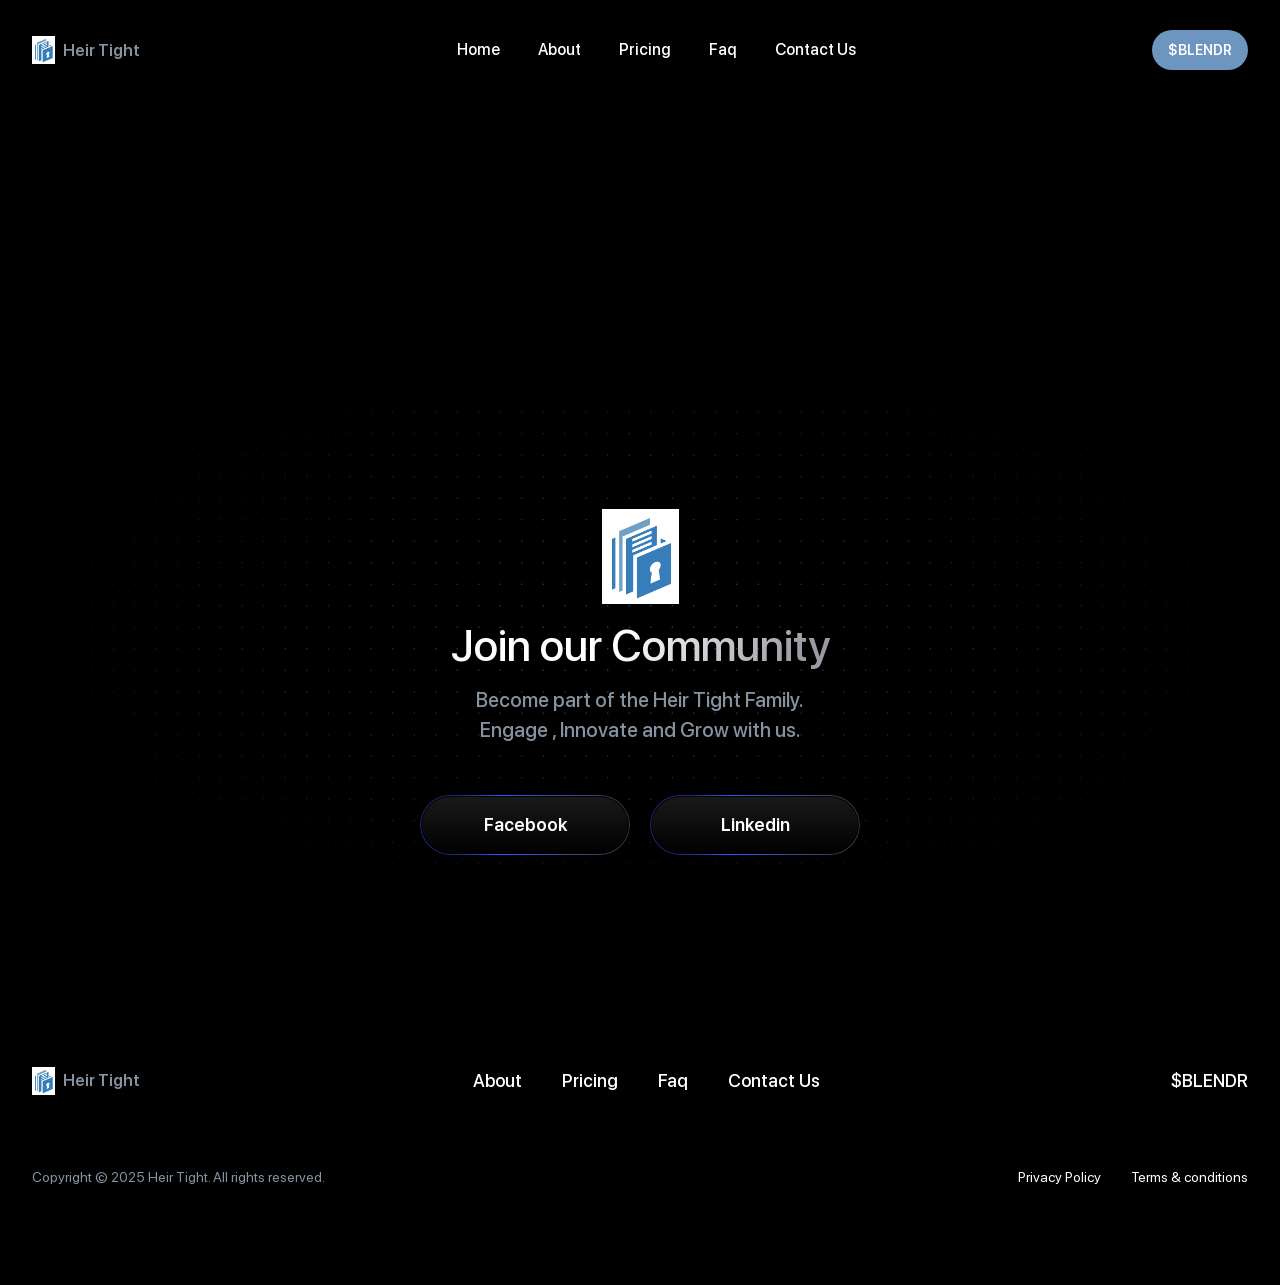
<file: about.html>
<!DOCTYPE html>
<html>

<head>
    <meta http-equiv="Content-Type" content="text/html; charset=utf-8" />
    <meta name="viewport" content="width=device-width, initial-scale=1.0, maximum-scale=1.0, user-scalable=0" />
    <title>Heir Tight-The BEST Digital Vault for Families & Family Offices</title>
    <link rel="manifest" href="site.webmanifest" />
    <meta name="msapplication-TileColor" content="#000000" />
    <meta name="theme-color" content="#000000" />
    <link href="css/style.css" rel="stylesheet" type="text/css" />
</head>

<body>
    <div class="mainwrap">
        <header class="header">
            <div class="container">
                <div class="logo">
                    <img src="img/logo-m.png" alt="" />
                    <h3>Heir Tight</h3>

                </div>
                <!-- end .logo-->
                <div class="toggle-menu"><span></span></div>
                <nav class="menu">
                    <ul class="links">
                        <li>
                            <a href="index.html" ><span>Home</span><span data-text="Home"></span></a>
                        </li>
                        <li>
                            <a href="about.html" ><span>About</span><span data-text="About"></span></a>
                        </li>
                        <li>
                            <a href="pricing.html" ><span>Pricing</span><span
                                    data-text="Pricing"></span></a>
                        </li>
                        <li>
                            <a href="faq.html" ><span>Faq</span><span data-text="Faq"></span></a>
                        </li>
                        <li>
                            <a href="contact.html" ><span>Contact Us</span><span
                                    data-text="Contact Us"></span></a>
                        </li>
                        <!-- <li><span class="inactive"><span>Stake<sup>Soon</sup></span></span></li> -->
                    </ul>
                    <!-- end .links-->
                    <ul class="btns">
                        <li>
                            <a class="btn btn-blue js_modal" href="#buy"><span>$BLENDR</span><span
                                    data-text="$BLENDR"></span></a>
                        </li>
                    </ul>
                    <!-- end .btns-->
                </nav>
                <!-- end .menu-->
                <div class="menu-fader"></div>
            </div>
            <!-- end .container-->
        </header>
        <!-- end .header-->
        <div class="content">


        

                <!-- Start of footer -->

            <div class="join">

                <!-- Start Roadmap -->



                <!-- end .container-->
                <div class="cta">
                    <div class="container js_detect-scroll">
                        <div class="cta-logo js_move-down">
                            <img src="img/logo-m.png" alt="heir tight" />
                        </div>
                        <h3 class="title js_move-down">
                            Join our<br />
                            Сommunity
                        </h3>
                        <div class="text js_move-down">
                            Become part of the Heir Tight Family.<br />
                            Engage , Innovate and Grow with us.
                        </div>
                        <div class="btns js_move-up">
                            <a class="btn btn-stroke-blue" href="https://www.facebook.com/getheirtight"
                                target="_blank"><span>Facebook</span><span data-text="Facebook"></span></a>
                            <a class="btn btn-stroke-blue" href="https://www.linkedin.com/company/getheirtight/"
                                target="_blank"><span>Linkedin</span><span data-text="Linkedin"></span> </a>
                        </div>
                        <!-- end .btns-->
                    </div>
                    <!-- end .container-->
                </div>
                <!-- end .cta-->
            </div>
        </div>
        <!-- end .content-->
        <footer class="footer">
            <div class="container">
                <div class="logo">
                    <img src="img/logo-m.png" alt="" />
                    <h3>Heir Tight</h3>
                </div>
                <!-- end .logo-->
                <nav class="foot-menu">
                    <ul>
                        <li>
                            <a href="about.html">About</a>
                        </li>
                        <li>
                            <a href="pricing.html" >Pricing</a>
                        </li>
                        <li>
                            <a href="faq.html" >Faq</a>
                        </li>
                        <li>
                            <a href="contact.html" >Contact Us</a>
                        </li>
                    </ul>
                    <ul>
                        <li><a class="js_modal" href="#buy">$BLENDR</a></li>
                    </ul>
                    <!-- end .btns-->
                </nav>
                <!-- end .menu-->
                <div class="bottom">
                    <ul>
                        <li><a href="privacypolicy.html">Privacy Policy</a></li>
                        <li><a href="terms.html">Terms &amp; conditions</a></li>
                    </ul>
                    <div>Copyright © 2025 Heir Tight. All rights reserved.</div>
                </div>
                <!-- end .bottom-->
            </div>
            <!-- end .container-->
        </footer>
        <!-- end .footer-->
    </div>
    <!-- end .mainwrap-->
    <div class="modal-fader"></div>
    <div class="modal" id="buy">
        <h2 class="title">$BLENDR</h2>
        <ul class="buy-btns">
            <li>
                <a class="btn btn-grey"
                    href="https://app.uniswap.org/swap?outputCurrency=0x84018071282d4b2996272659d9c01cb08dd7327f"
                    target="_blank"><span>Uniswap</span><span data-text="Uniswap"></span><img
                        src="img/trades/uniswap.svg" alt="" /></a>
            </li>
            <li>
                <a class="btn btn-grey" href="https://www.bitmart.com/trade/en-US?symbol=BLENDR_USDT"
                    target="_blank"><span>Bitmart</span><span data-text="Bitmart"></span><img
                        src="img/trades/bitmart.svg" alt="" /></a>
            </li>
            <li>
                <a class="btn btn-grey" href="https://www.mexc.com/exchange/BLENDR_USDT?_from=ranking_list"
                    target="_blank"><span>MEXC</span><span data-text="MEXC"></span><img src="img/trades/mexc.svg"
                        alt="" /></a>
            </li>
            <li>
                <a class="btn btn-grey" href="https://www.gate.io/trade/BLENDR_USDT"
                    target="_blank"><span>Gate.io</span><span data-text="Gate.io"></span><img
                        src="img/trades/gateio.svg" alt="" /></a>
            </li>
        </ul>
        <!-- end .buy-btns-->
        <div class="close"></div>
    </div>
    <!-- end .modal-->
    <script src="js/jquery-3.7.1.min.js"></script>
    <script src="js/main.js"></script>
   
</body>

</html>
</file>
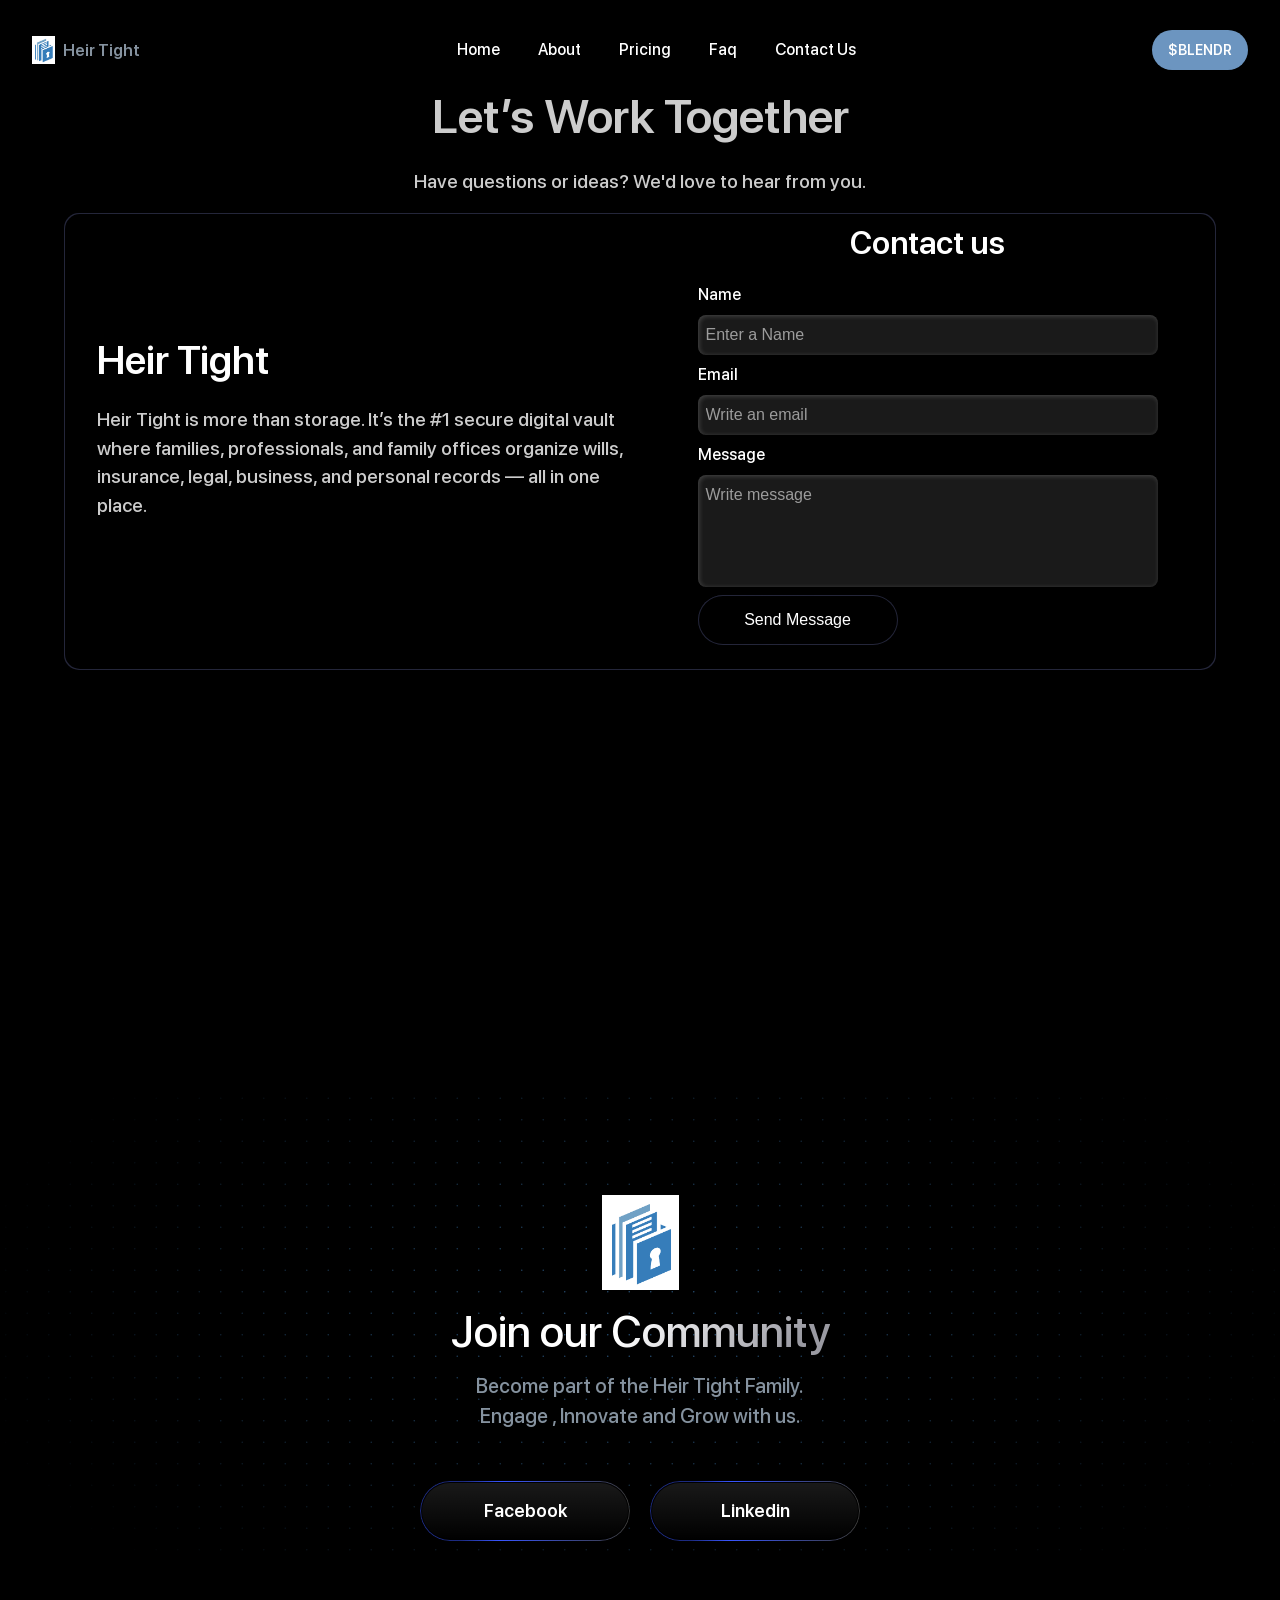
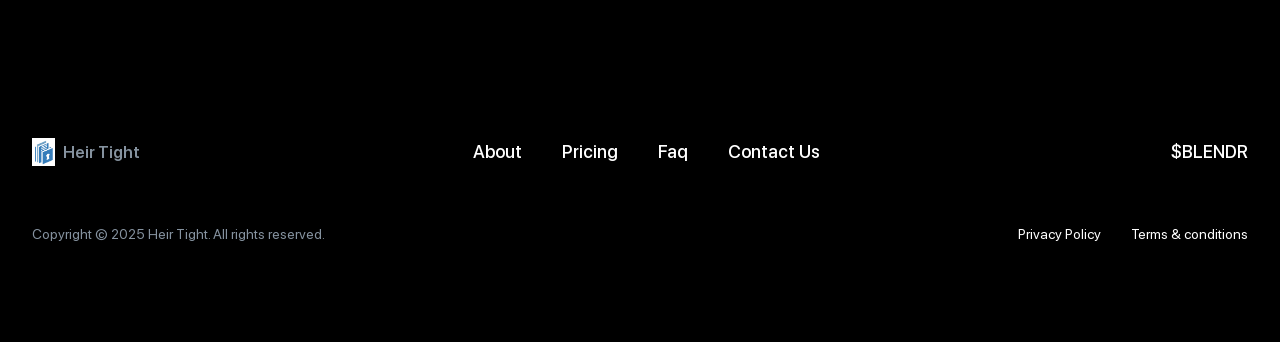
<file: contact.html>
<!DOCTYPE html>
<html>

<head>
    <meta http-equiv="Content-Type" content="text/html; charset=utf-8" />
    <meta name="viewport" content="width=device-width, initial-scale=1.0, maximum-scale=1.0, user-scalable=0" />
    <title>Heir Tight-The BEST Digital Vault for Families & Family Offices</title>
    <link rel="manifest" href="site.webmanifest" />
    <meta name="msapplication-TileColor" content="#000000" />
    <meta name="theme-color" content="#000000" />
    <link href="css/style.css" rel="stylesheet" type="text/css" />
    <link rel="stylesheet" href="css/contact.css">
</head>

<body>
    <div class="mainwrap">
        <header class="header">
            <div class="container">
                <div class="logo">
                    <img src="img/logo-m.png" alt="" />
                    <h3>Heir Tight</h3>

                </div>
                <!-- end .logo-->
                <div class="toggle-menu"><span></span></div>
                <nav class="menu">
                    <ul class="links">
                        <li>
                            <a href="index.html" ><span>Home</span><span data-text="Home"></span></a>
                        </li>
                        <li>
                            <a href="about.html" ><span>About</span><span data-text="About"></span></a>
                        </li>
                        <li>
                            <a href="pricing.html" ><span>Pricing</span><span
                                    data-text="Pricing"></span></a>
                        </li>
                        <li>
                            <a href="faq.html" ><span>Faq</span><span data-text="Faq"></span></a>
                        </li>
                        <li>
                            <a href="contact.html" ><span>Contact Us</span><span
                                    data-text="Contact Us"></span></a>
                        </li>
                        <!-- <li><span class="inactive"><span>Stake<sup>Soon</sup></span></span></li> -->
                    </ul>
                    <!-- end .links-->
                    <ul class="btns">
                        <li>
                            <a class="btn btn-blue js_modal" href="#buy"><span>$BLENDR</span><span
                                    data-text="$BLENDR"></span></a>
                        </li>
                    </ul>
                    <!-- end .btns-->
                </nav>
                <!-- end .menu-->
                <div class="menu-fader"></div>
            </div>
            <!-- end .container-->
        </header>
        <!-- end .header-->
        <div class="content">


            <section class="contact-hero">
                <h1>Let’s Work Together</h1>
                <p>Have questions or ideas? We'd love to hear from you.</p>
            </section>

            <div class="contact-container">
                <div class="contact-inner-container">
                    <div class="left-container">
                        <h1>Heir Tight</h1>
                        <p>Heir Tight is more than storage. It’s the #1 secure digital vault where families,
                            professionals, and family offices organize wills, insurance, legal, business, and personal
                            records — all in one place.


                        </p>
                    </div>
                    <div class="right-container">
                        <form class="form-container" action="submit" method="post">
                            <h1>Contact us</h1>
                            <div class="form-group">
                                <label for="name">Name</label>
                                <input type="text" id="name" name="name" placeholder="Enter a Name" required />
                                <label for="email">Email</label>
                                <input type="email" id="email" name="email" placeholder="Write an email" required />
                                <label for="message">Message</label>
                                <textarea id="message" name="message" rows="4" placeholder="Write message"
                                    required></textarea>
                                <button type="submit" class="button">
                                    <div class="inner_button">
                                        <p>Send Message</p>
                                    </div>
                                    <div class="glow"></div>
                                </button>
                            </div>
                        </form>
                    </div>
                </div>
            </div>



            <div class="join">

                <!-- Start Roadmap -->



                <!-- end .container-->
                <div class="cta">
                    <div class="container js_detect-scroll">
                        <div class="cta-logo js_move-down">
                            <img src="img/logo-m.png" alt="heir tight" />
                        </div>
                        <h3 class="title js_move-down">
                            Join our<br />
                            Сommunity
                        </h3>
                        <div class="text js_move-down">
                            Become part of the Heir Tight Family.<br />
                            Engage , Innovate and Grow with us.
                        </div>
                        <div class="btns js_move-up">
                            <a class="btn btn-stroke-blue" href="https://www.facebook.com/getheirtight"
                                target="_blank"><span>Facebook</span><span data-text="Facebook"></span></a>
                            <a class="btn btn-stroke-blue" href="https://www.linkedin.com/company/getheirtight/"
                                target="_blank"><span>Linkedin</span><span data-text="Linkedin"></span> </a>
                        </div>
                        <!-- end .btns-->
                    </div>
                    <!-- end .container-->
                </div>
                <!-- end .cta-->
            </div>
        </div>
        <!-- end .content-->
        <footer class="footer">
            <div class="container">
                <div class="logo">
                    <img src="img/logo-m.png" alt="" />
                    <h3>Heir Tight</h3>
                </div>
                <!-- end .logo-->
                <nav class="foot-menu">
                    <ul>
                        <li>
                            <a href="about.html" >About</a>
                        </li>
                        <li>
                            <a href="pricing.html" >Pricing</a>
                        </li>
                        <li>
                            <a href="faq.html" >Faq</a>
                        </li>
                        <li>
                            <a href="contact.html" >Contact Us</a>
                        </li>
                    </ul>
                    <ul>
                        <li><a class="js_modal" href="#buy">$BLENDR</a></li>
                    </ul>
                    <!-- end .btns-->
                </nav>
                <!-- end .menu-->
                <div class="bottom">
                    <ul>
                        <li><a href="privacypolicy.html">Privacy Policy</a></li>
                        <li><a href="terms.html">Terms &amp; conditions</a></li>
                    </ul>
                    <div>Copyright © 2025 Heir Tight. All rights reserved.</div>
                </div>
                <!-- end .bottom-->
            </div>
            <!-- end .container-->
        </footer>
        <!-- end .footer-->
    </div>
    <!-- end .mainwrap-->
    <div class="modal-fader"></div>
    <div class="modal" id="buy">
        <h2 class="title">$BLENDR</h2>
        <ul class="buy-btns">
            <li>
                <a class="btn btn-grey"
                    href="https://app.uniswap.org/swap?outputCurrency=0x84018071282d4b2996272659d9c01cb08dd7327f"
                    target="_blank"><span>Uniswap</span><span data-text="Uniswap"></span><img
                        src="img/trades/uniswap.svg" alt="" /></a>
            </li>
            <li>
                <a class="btn btn-grey" href="https://www.bitmart.com/trade/en-US?symbol=BLENDR_USDT"
                    target="_blank"><span>Bitmart</span><span data-text="Bitmart"></span><img
                        src="img/trades/bitmart.svg" alt="" /></a>
            </li>
            <li>
                <a class="btn btn-grey" href="https://www.mexc.com/exchange/BLENDR_USDT?_from=ranking_list"
                    target="_blank"><span>MEXC</span><span data-text="MEXC"></span><img src="img/trades/mexc.svg"
                        alt="" /></a>
            </li>
            <li>
                <a class="btn btn-grey" href="https://www.gate.io/trade/BLENDR_USDT"
                    target="_blank"><span>Gate.io</span><span data-text="Gate.io"></span><img
                        src="img/trades/gateio.svg" alt="" /></a>
            </li>
        </ul>
        <!-- end .buy-btns-->
        <div class="close"></div>
    </div>
    <!-- end .modal-->
    <script src="js/jquery-3.7.1.min.js"></script>
    <script src="js/main.js"></script>
   
</body>

</html>
</file>
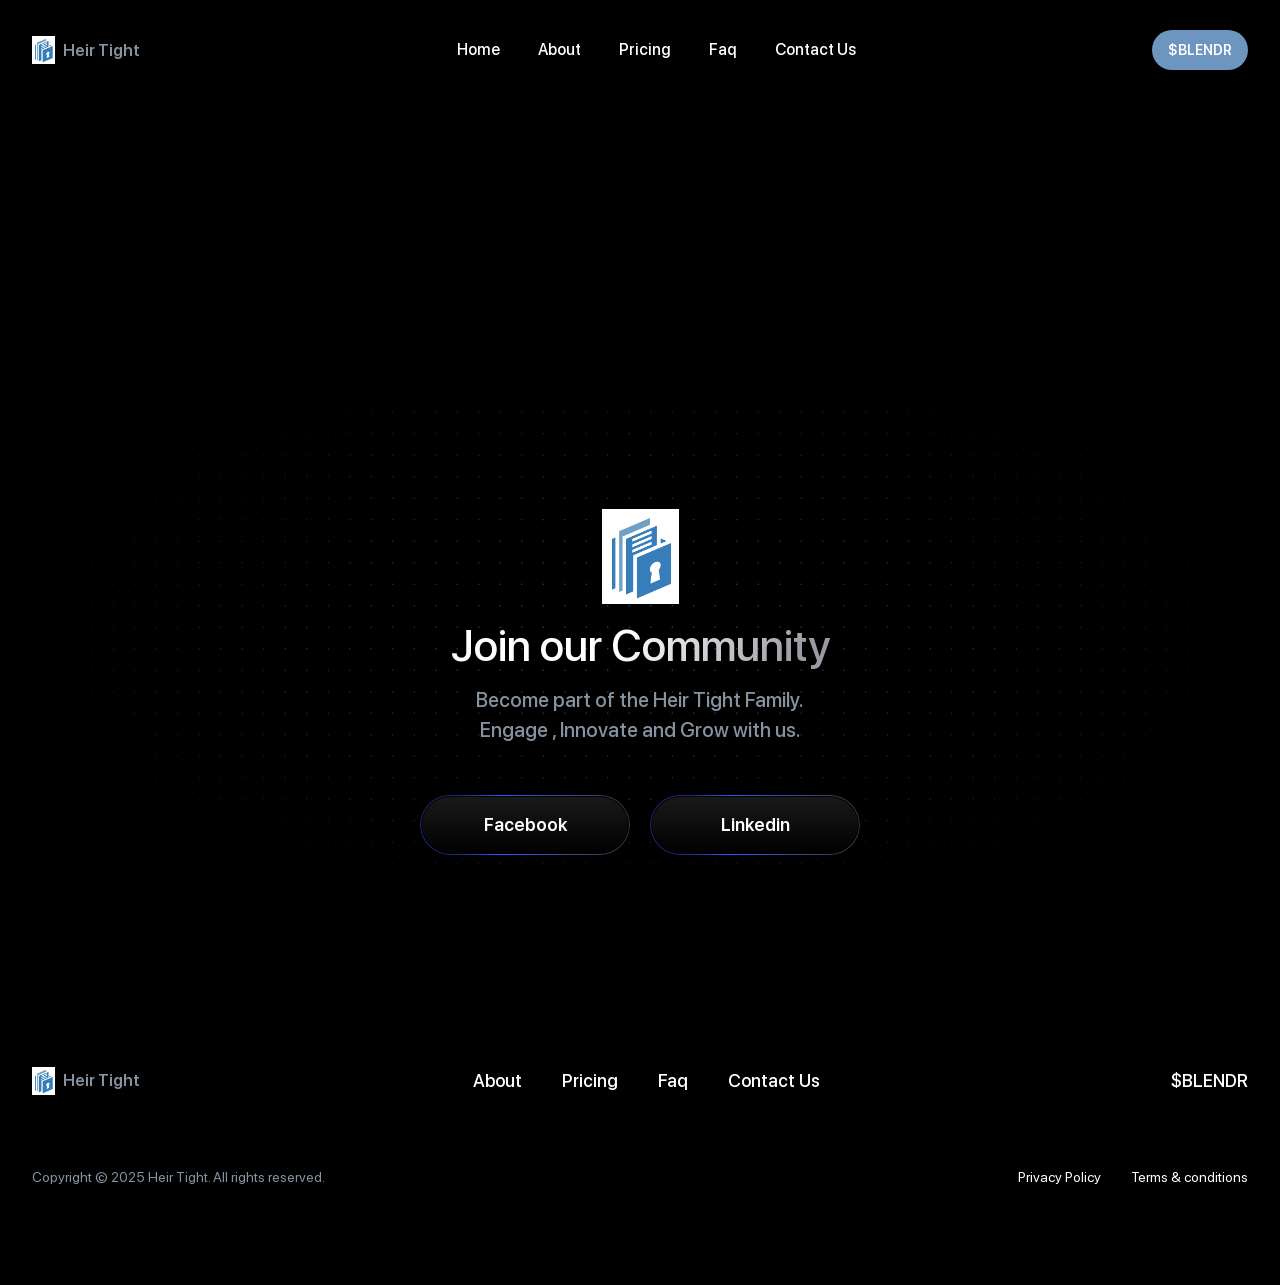
<file: faq.html>
<!DOCTYPE html>
<html>

<head>
    <meta http-equiv="Content-Type" content="text/html; charset=utf-8" />
    <meta name="viewport" content="width=device-width, initial-scale=1.0, maximum-scale=1.0, user-scalable=0" />
    <title>Heir Tight-The BEST Digital Vault for Families & Family Offices</title>
    <link rel="manifest" href="site.webmanifest" />
    <meta name="msapplication-TileColor" content="#000000" />
    <meta name="theme-color" content="#000000" />
    <link href="css/style.css" rel="stylesheet" type="text/css" />
</head>

<body>
    <div class="mainwrap">
        <header class="header">
            <div class="container">
                <div class="logo">
                    <img src="img/logo-m.png" alt="" />
                    <h3>Heir Tight</h3>

                </div>
                <!-- end .logo-->
                <div class="toggle-menu"><span></span></div>
                <nav class="menu">
                    <ul class="links">
                        <li>
                            <a href="index.html" ><span>Home</span><span data-text="Home"></span></a>
                        </li>
                        <li>
                            <a href="about.html" ><span>About</span><span data-text="About"></span></a>
                        </li>
                        <li>
                            <a href="pricing.html" ><span>Pricing</span><span
                                    data-text="Pricing"></span></a>
                        </li>
                        <li>
                            <a href="faq.html" ><span>Faq</span><span data-text="Faq"></span></a>
                        </li>
                        <li>
                            <a href="contact.html" ><span>Contact Us</span><span
                                    data-text="Contact Us"></span></a>
                        </li>
                        <!-- <li><span class="inactive"><span>Stake<sup>Soon</sup></span></span></li> -->
                    </ul>
                    <!-- end .links-->
                    <ul class="btns">
                        <li>
                            <a class="btn btn-blue js_modal" href="#buy"><span>$BLENDR</span><span
                                    data-text="$BLENDR"></span></a>
                        </li>
                    </ul>
                    <!-- end .btns-->
                </nav>
                <!-- end .menu-->
                <div class="menu-fader"></div>
            </div>
            <!-- end .container-->
        </header>
        <!-- end .header-->
        <div class="content">


        

                <!-- Start of footer -->

            <div class="join">

                <!-- Start Roadmap -->



                <!-- end .container-->
                <div class="cta">
                    <div class="container js_detect-scroll">
                        <div class="cta-logo js_move-down">
                            <img src="img/logo-m.png" alt="heir tight" />
                        </div>
                        <h3 class="title js_move-down">
                            Join our<br />
                            Сommunity
                        </h3>
                        <div class="text js_move-down">
                            Become part of the Heir Tight Family.<br />
                            Engage , Innovate and Grow with us.
                        </div>
                        <div class="btns js_move-up">
                            <a class="btn btn-stroke-blue" href="https://www.facebook.com/getheirtight"
                                target="_blank"><span>Facebook</span><span data-text="Facebook"></span></a>
                            <a class="btn btn-stroke-blue" href="https://www.linkedin.com/company/getheirtight/"
                                target="_blank"><span>Linkedin</span><span data-text="Linkedin"></span> </a>
                        </div>
                        <!-- end .btns-->
                    </div>
                    <!-- end .container-->
                </div>
                <!-- end .cta-->
            </div>
        </div>
        <!-- end .content-->
        <footer class="footer">
            <div class="container">
                <div class="logo">
                    <img src="img/logo-m.png" alt="" />
                    <h3>Heir Tight</h3>
                </div>
                <!-- end .logo-->
                <nav class="foot-menu">
                    <ul>
                        <li>
                            <a href="about.html" >About</a>
                        </li>
                        <li>
                            <a href="pricing.html" >Pricing</a>
                        </li>
                        <li>
                            <a href="faq.html" >Faq</a>
                        </li>
                        <li>
                            <a href="contact.html" >Contact Us</a>
                        </li>
                    </ul>
                    <ul>
                        <li><a class="js_modal" href="#buy">$BLENDR</a></li>
                    </ul>
                    <!-- end .btns-->
                </nav>
                <!-- end .menu-->
                <div class="bottom">
                    <ul>
                        <li><a href="privacypolicy.html">Privacy Policy</a></li>
                        <li><a href="terms.html">Terms &amp; conditions</a></li>
                    </ul>
                    <div>Copyright © 2025 Heir Tight. All rights reserved.</div>
                </div>
                <!-- end .bottom-->
            </div>
            <!-- end .container-->
        </footer>
        <!-- end .footer-->
    </div>
    <!-- end .mainwrap-->
    <div class="modal-fader"></div>
    <div class="modal" id="buy">
        <h2 class="title">$BLENDR</h2>
        <ul class="buy-btns">
            <li>
                <a class="btn btn-grey"
                    href="https://app.uniswap.org/swap?outputCurrency=0x84018071282d4b2996272659d9c01cb08dd7327f"
                    target="_blank"><span>Uniswap</span><span data-text="Uniswap"></span><img
                        src="img/trades/uniswap.svg" alt="" /></a>
            </li>
            <li>
                <a class="btn btn-grey" href="https://www.bitmart.com/trade/en-US?symbol=BLENDR_USDT"
                    target="_blank"><span>Bitmart</span><span data-text="Bitmart"></span><img
                        src="img/trades/bitmart.svg" alt="" /></a>
            </li>
            <li>
                <a class="btn btn-grey" href="https://www.mexc.com/exchange/BLENDR_USDT?_from=ranking_list"
                    target="_blank"><span>MEXC</span><span data-text="MEXC"></span><img src="img/trades/mexc.svg"
                        alt="" /></a>
            </li>
            <li>
                <a class="btn btn-grey" href="https://www.gate.io/trade/BLENDR_USDT"
                    target="_blank"><span>Gate.io</span><span data-text="Gate.io"></span><img
                        src="img/trades/gateio.svg" alt="" /></a>
            </li>
        </ul>
        <!-- end .buy-btns-->
        <div class="close"></div>
    </div>
    <!-- end .modal-->
    <script src="js/jquery-3.7.1.min.js"></script>
    <script src="js/main.js"></script>
   
</body>

</html>
</file>
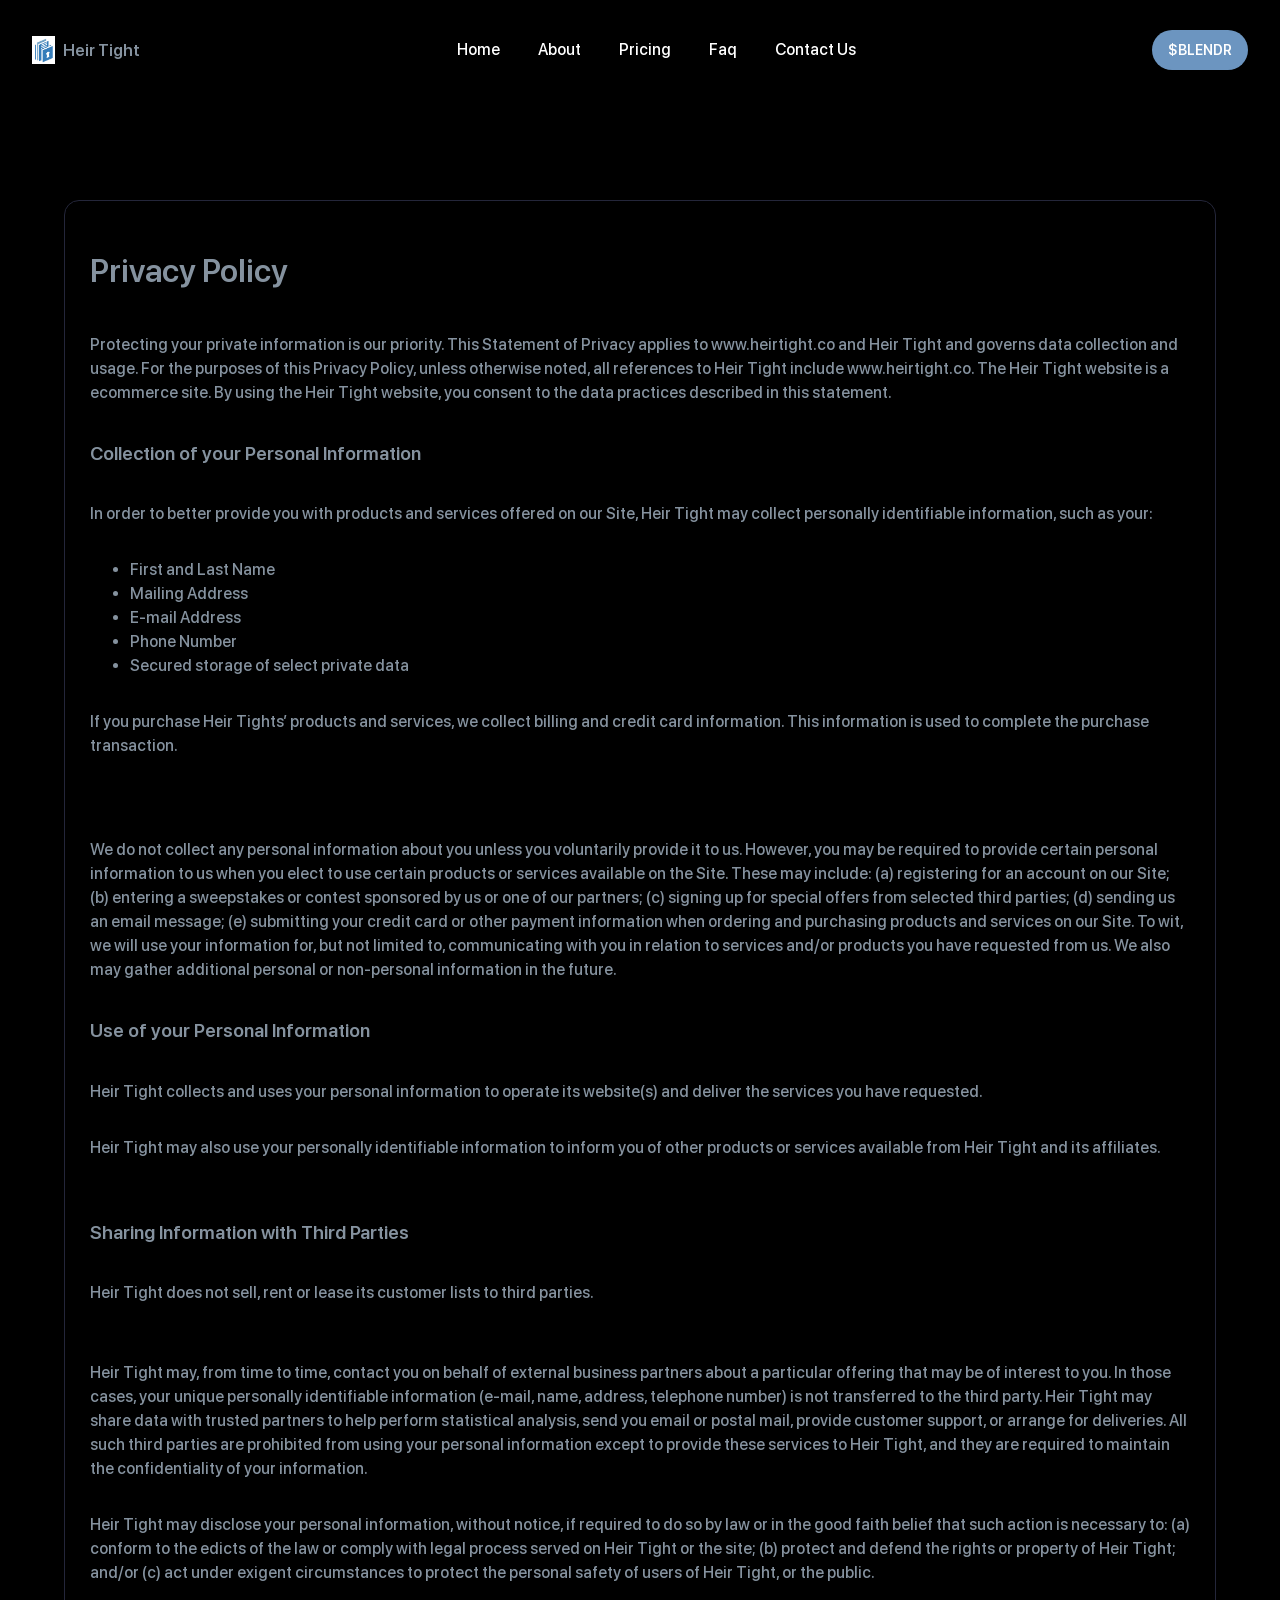
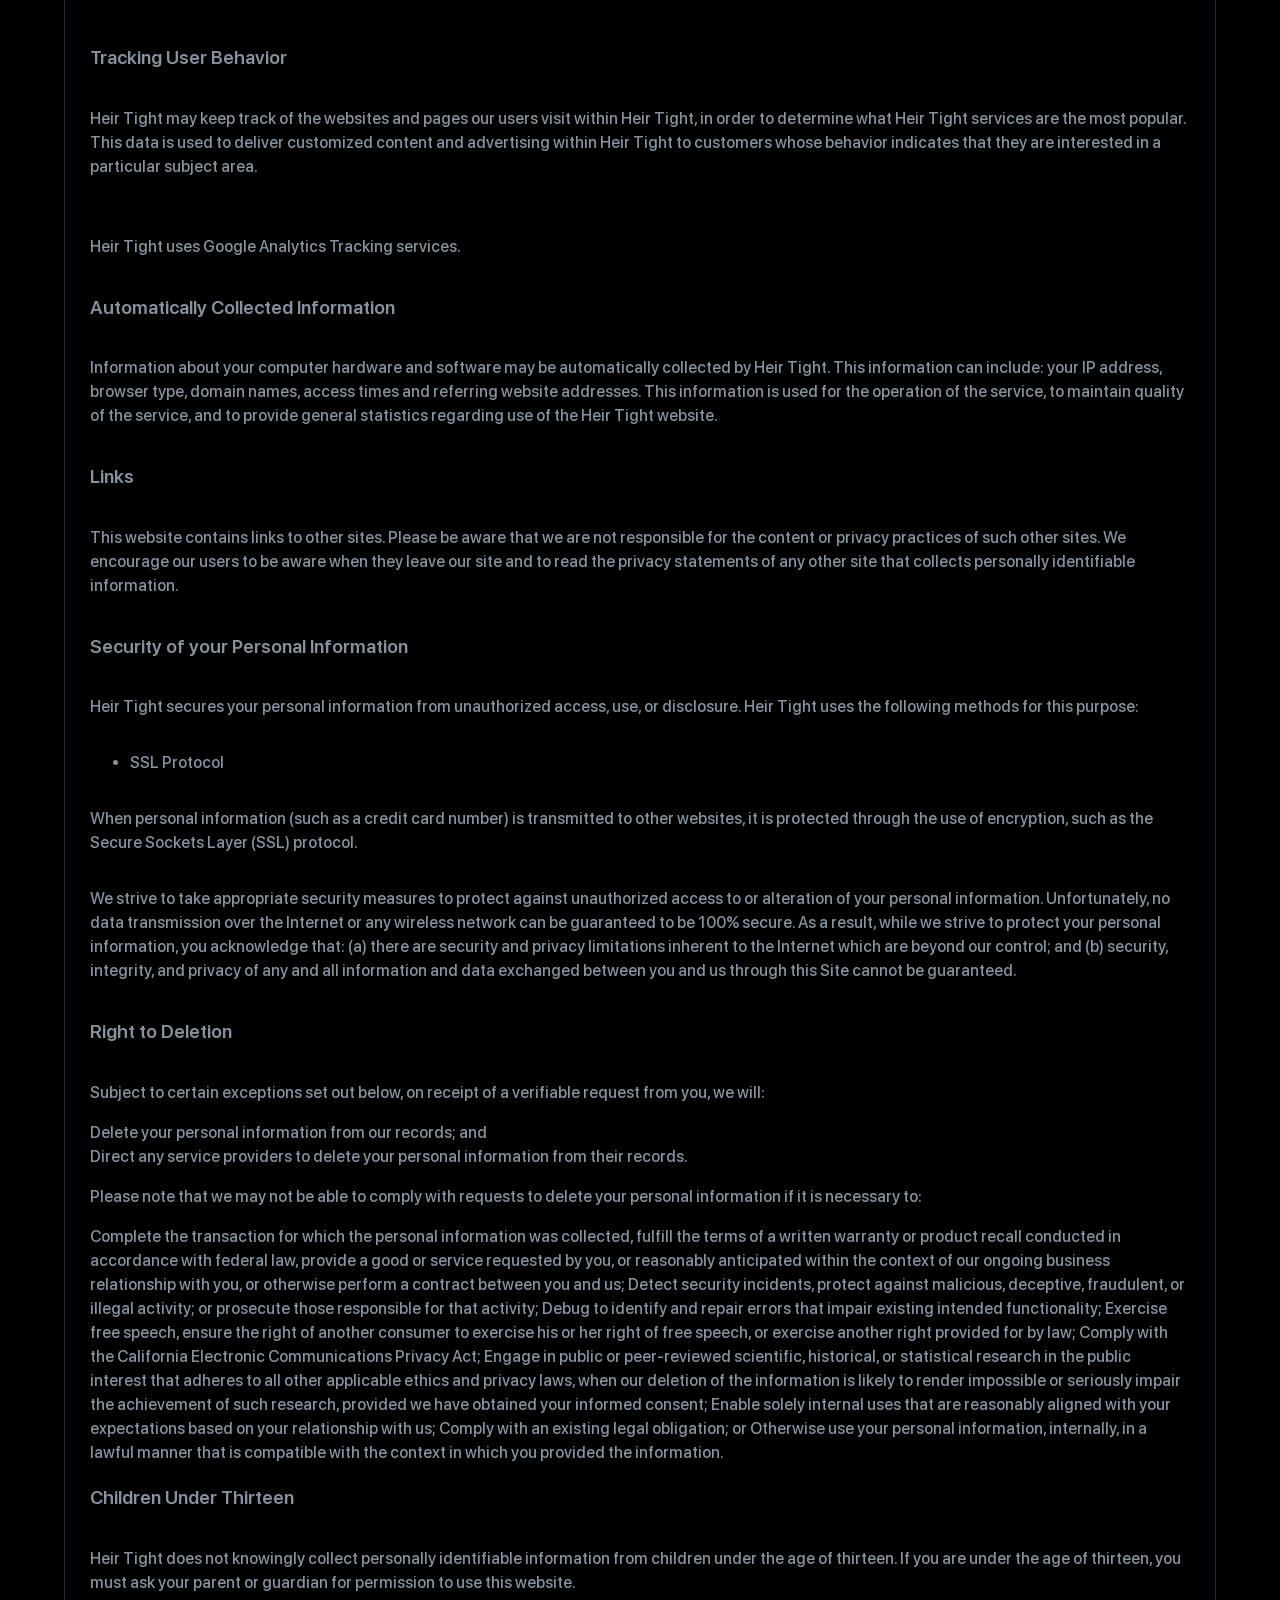
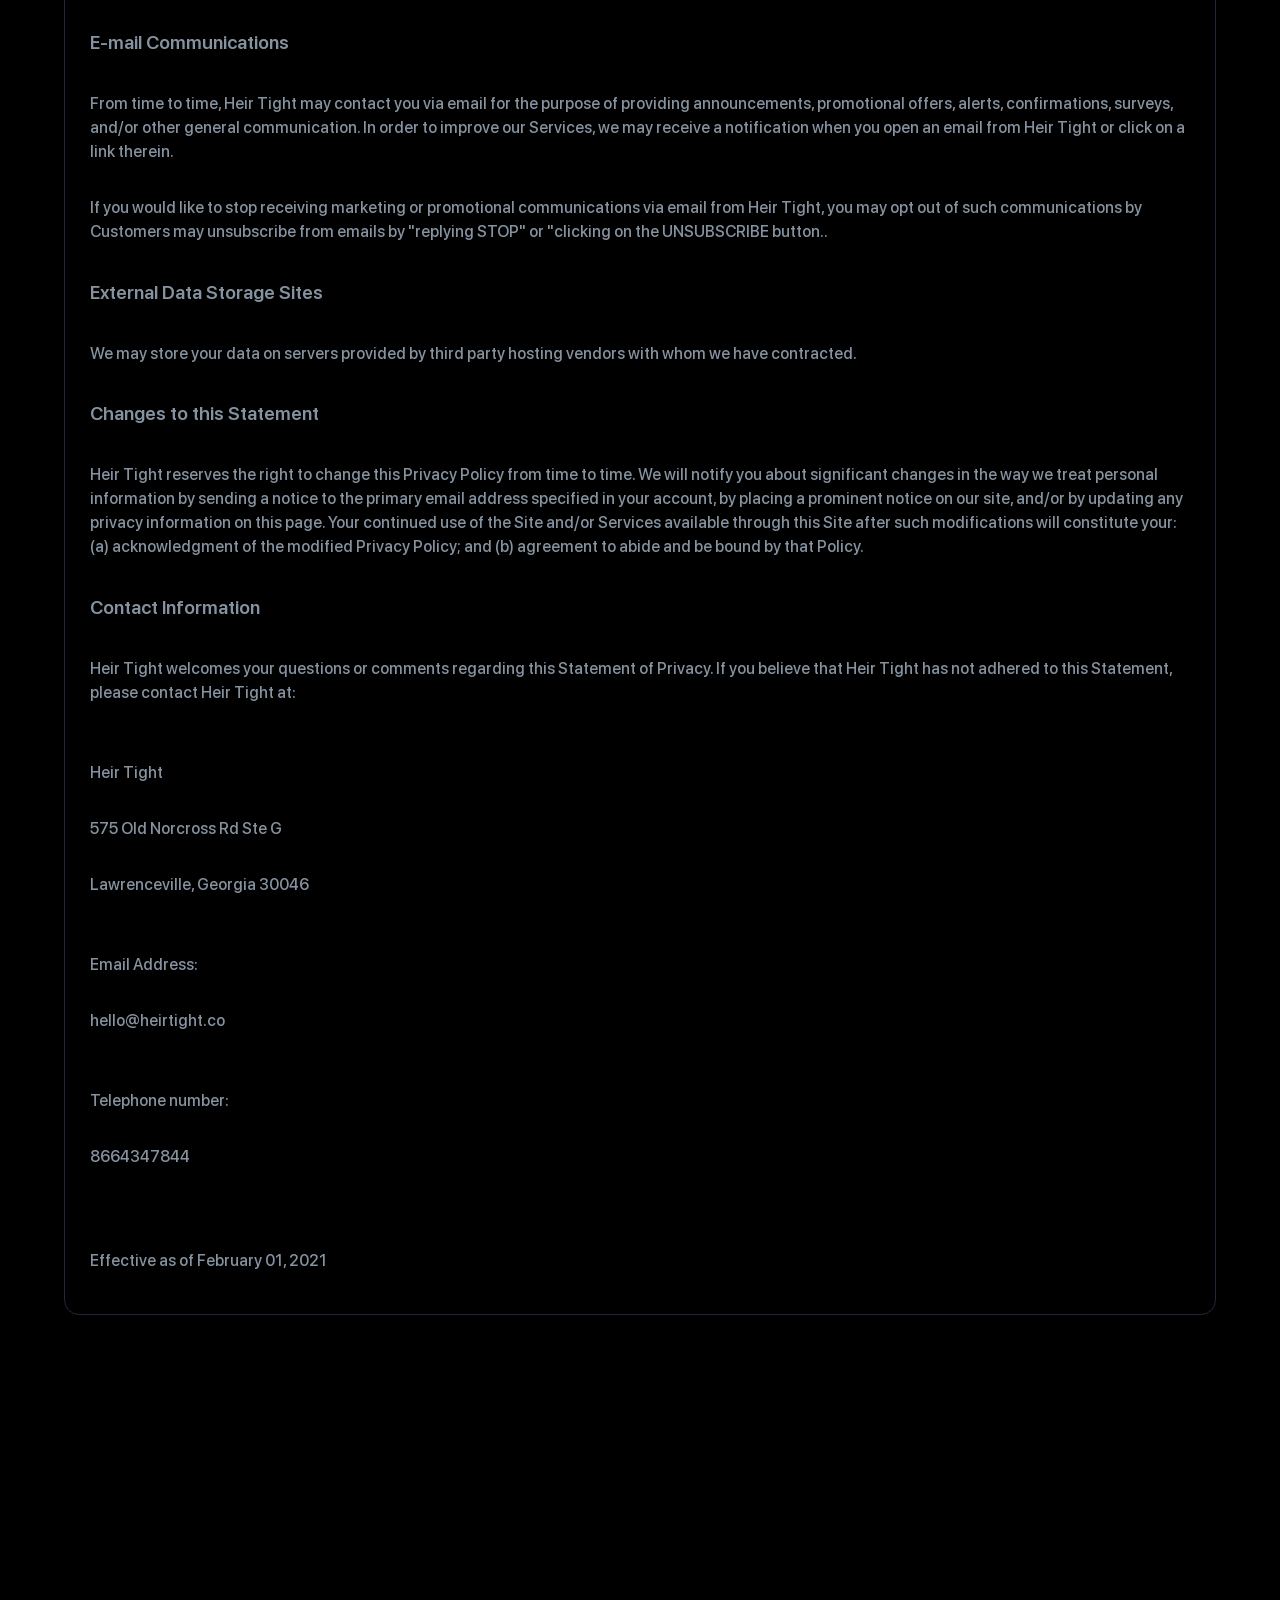
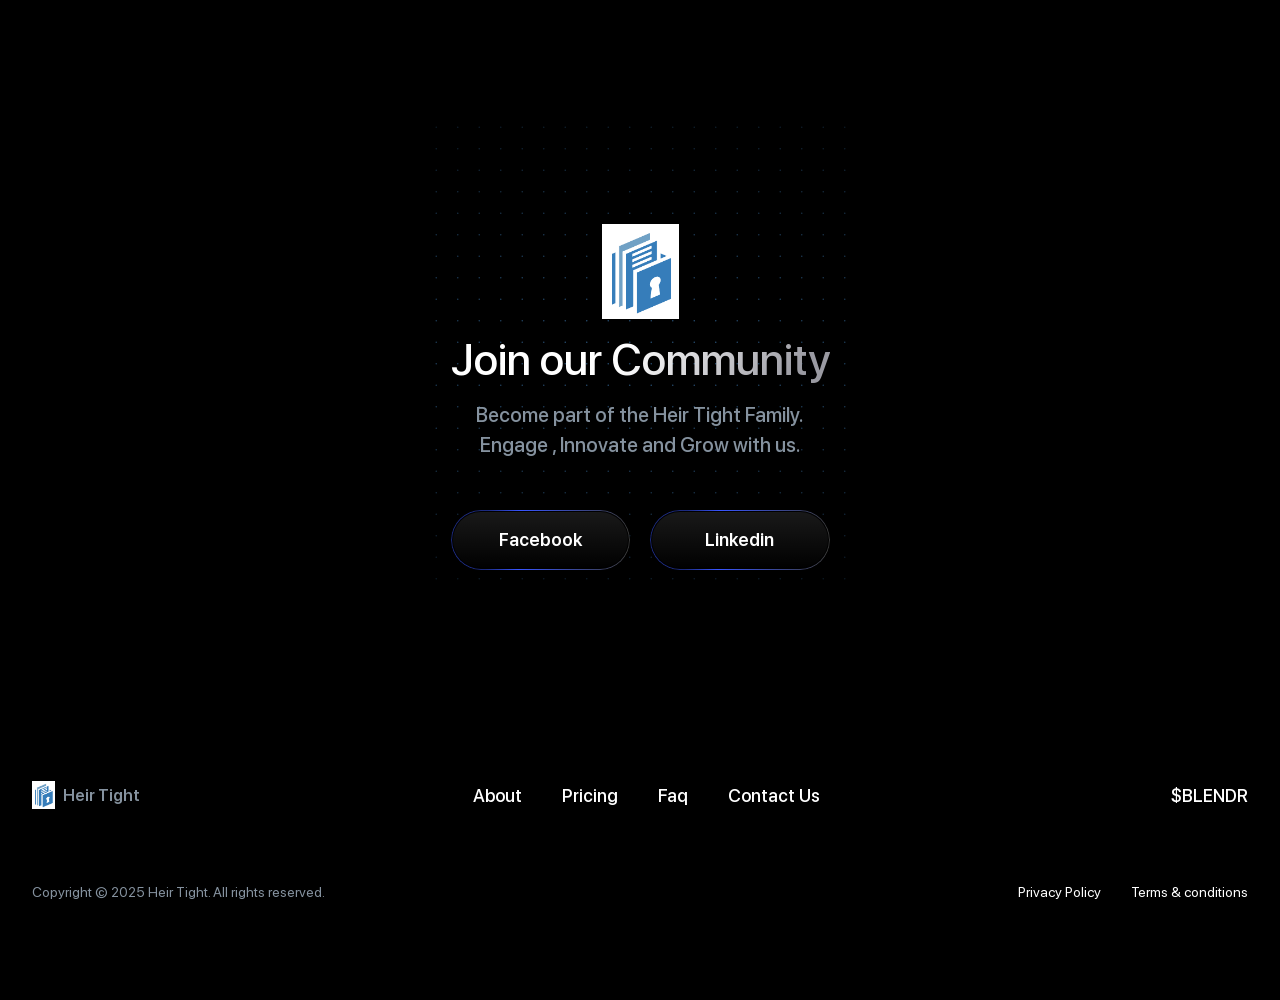
<file: privacypolicy.html>
<!DOCTYPE html>
<html>

<head>
    <meta http-equiv="Content-Type" content="text/html; charset=utf-8" />
    <meta name="viewport" content="width=device-width, initial-scale=1.0, maximum-scale=1.0, user-scalable=0" />
    <title>Heir Tight-The BEST Digital Vault for Families & Family Offices</title>
    <link rel="manifest" href="site.webmanifest" />
    <meta name="msapplication-TileColor" content="#000000" />
    <meta name="theme-color" content="#000000" />
    <link href="css/style.css" rel="stylesheet" type="text/css" />
    <link rel="stylesheet" href="css\privacy.css">
</head>

<body>
    <div class="mainwrap">
        <header class="header">
            <div class="container">
                <div class="logo">
                    <img src="img/logo-m.png" alt="" />
                    <h3>Heir Tight</h3>

                </div>
                <!-- end .logo-->
                <div class="toggle-menu"><span></span></div>
                <nav class="menu">
                    <ul class="links">
                        <li>
                            <a href="index.html"><span>Home</span><span data-text="Home"></span></a>
                        </li>
                        <li>
                            <a href="about.html"><span>About</span><span data-text="About"></span></a>
                        </li>
                        <li>
                            <a href="pricing.html"><span>Pricing</span><span data-text="Pricing"></span></a>
                        </li>
                        <li>
                            <a href="faq.html"><span>Faq</span><span data-text="Faq"></span></a>
                        </li>
                        <li>
                            <a href="contact.html"><span>Contact Us</span><span data-text="Contact Us"></span></a>
                        </li>
                        <!-- <li><span class="inactive"><span>Stake<sup>Soon</sup></span></span></li> -->
                    </ul>
                    <!-- end .links-->
                    <ul class="btns">
                        <li>
                            <a class="btn btn-blue js_modal" href="#buy"><span>$BLENDR</span><span
                                    data-text="$BLENDR"></span></a>
                        </li>
                    </ul>
                    <!-- end .btns-->
                </nav>
                <!-- end .menu-->
                <div class="menu-fader"></div>
            </div>
            <!-- end .container-->
        </header>
        <!-- end .header-->
        <div id="content">

            <div class="container-section-about">

                <h1 class="h1-about">Privacy Policy</h1>
                <p>Protecting your private information is our priority. This Statement of Privacy applies to
                    www.heirtight.co and Heir Tight and governs data collection and usage. For the purposes of this
                    Privacy Policy, unless otherwise noted, all references to Heir Tight include www.heirtight.co.
                    The
                    Heir Tight website is a ecommerce site. By using the Heir Tight website, you consent to the data
                    practices described in this statement.</p>

                <h3>Collection of your Personal Information</h3>
                <p>In order to better provide you with products and services offered on our Site, Heir Tight may collect
                    personally identifiable information, such as your:</p>
                <ul>
                    <li>First and Last Name</li>
                    <li>Mailing Address</li>
                    <li>E-mail Address</li>
                    <li>Phone Number</li>
                    <li>Secured storage of select private data</li>
                </ul>
                <p>If you purchase Heir Tights’ products and services, we collect billing and credit card information.
                    This information is used to complete the purchase transaction.</p>
                <br>
                <br>
                <p>We do not collect any personal information about you unless you voluntarily provide it to us.
                    However, you may be required to provide certain personal information to us when you elect to use
                    certain products or services available on the Site. These may include: (a) registering for an
                    account on our Site; (b) entering a sweepstakes or contest sponsored by us or one of our partners;
                    (c) signing up for special offers from selected third parties; (d) sending us an email message; (e)
                    submitting your credit card or other payment information when ordering and purchasing products and
                    services on our Site. To wit, we will use your information for, but not limited to, communicating
                    with you in relation to services and/or products you have requested from us. We also may gather
                    additional personal or non-personal information in the future.</p>
                <h3>Use of your Personal Information</h3>
                <p>Heir Tight collects and uses your personal information to operate its website(s) and deliver the
                    services you have requested.</p>
                <p>Heir Tight may also use your personally identifiable information to inform you of other products or
                    services available from Heir Tight and its affiliates.</p>
                <br>
                <h3>Sharing Information with Third Parties</h3>
                <p>Heir Tight does not sell, rent or lease its customer lists to third parties.</p>
                <br>
                <p>Heir Tight may, from time to time, contact you on behalf of external business partners about a
                    particular offering that may be of interest to you. In those cases, your unique personally
                    identifiable information (e-mail, name, address, telephone number) is not transferred to the third
                    party. Heir Tight may share data with trusted partners to help perform statistical analysis, send
                    you email or postal mail, provide customer support, or arrange for deliveries. All such third
                    parties are prohibited from using your personal information except to provide these services to Heir
                    Tight, and they are required to maintain the confidentiality of your information.</p>
                <p>Heir Tight may disclose your personal information, without notice, if required to do so by law or in
                    the good faith belief that such action is necessary to: (a) conform to the edicts of the law or
                    comply with legal process served on Heir Tight or the site; (b) protect and defend the rights or
                    property of Heir Tight; and/or (c) act under exigent circumstances to protect the personal safety of
                    users of Heir Tight, or the public.</p>
                <br>
                <h3>Tracking User Behavior</h3>
                <p>Heir Tight may keep track of the websites and pages our users visit within Heir Tight, in order to
                    determine what Heir Tight services are the most popular. This data is used to deliver customized
                    content and advertising within Heir Tight to customers whose behavior indicates that they are
                    interested in a particular subject area.</p>
                <br>
                <p>Heir Tight uses Google Analytics Tracking services.</p>
                <h3>Automatically Collected Information</h3>
                <p>Information about your computer hardware and software may be automatically collected by Heir Tight.
                    This information can include: your IP address, browser type, domain names, access times and
                    referring website addresses. This information is used for the operation of the service, to maintain
                    quality of the service, and to provide general statistics regarding use of the Heir Tight website.
                </p>
                <h3>Links</h3>
                <p>This website contains links to other sites. Please be aware that we are not responsible for the
                    content or privacy practices of such other sites. We encourage our users to be aware when they leave
                    our site and to read the privacy statements of any other site that collects personally identifiable
                    information.</p>
                <h3>Security of your Personal Information</h3>
                <p>Heir Tight secures your personal information from unauthorized access, use, or disclosure. Heir Tight
                    uses the following methods for this purpose:</p>
                <ul>
                    <li>SSL Protocol</li>
                </ul>
                <p>When personal information (such as a credit card number) is transmitted to other websites, it is
                    protected through the use of encryption, such as the Secure Sockets Layer (SSL) protocol.</p>
                <p>We strive to take appropriate security measures to protect against unauthorized access to or
                    alteration of your personal information. Unfortunately, no data transmission over the Internet or
                    any wireless network can be guaranteed to be 100% secure. As a result, while we strive to protect
                    your personal information, you acknowledge that: (a) there are security and privacy limitations
                    inherent to the Internet which are beyond our control; and (b) security, integrity, and privacy of
                    any and all information and data exchanged between you and us through this Site cannot be
                    guaranteed.</p>
                <h3>Right to Deletion</h3>
                <p>Subject to certain exceptions set out below, on receipt of a verifiable request from you, we will:
                </p>
                <span>Delete your personal information from our records; and</span>
                <span>Direct any service providers to delete your personal information from their records.</span>
                <p>Please note that we may not be able to comply with requests to delete your personal information if it
                    is necessary to:</p>
                <span>Complete the transaction for which the personal information was collected, fulfill the terms of a
                    written warranty or product recall conducted in accordance with federal law, provide a good or
                    service requested by you, or reasonably anticipated within the context of our ongoing business
                    relationship with you, or otherwise perform a contract between you and us;
                    Detect security incidents, protect against malicious, deceptive, fraudulent, or illegal activity; or
                    prosecute those responsible for that activity;
                    Debug to identify and repair errors that impair existing intended functionality;
                    Exercise free speech, ensure the right of another consumer to exercise his or her right of free
                    speech, or exercise another right provided for by law;
                    Comply with the California Electronic Communications Privacy Act;
                    Engage in public or peer-reviewed scientific, historical, or statistical research in the public
                    interest that adheres to all other applicable ethics and privacy laws, when our deletion of the
                    information is likely to render impossible or seriously impair the achievement of such research,
                    provided we have obtained your informed consent;
                    Enable solely internal uses that are reasonably aligned with your expectations based on your
                    relationship with us;
                    Comply with an existing legal obligation; or
                    Otherwise use your personal information, internally, in a lawful manner that is compatible with the
                    context in which you provided the information.
                </span>
                <h3>Children Under Thirteen</h3>
                <p>Heir Tight does not knowingly collect personally identifiable information from children under the age
                    of thirteen. If you are under the age of thirteen, you must ask your parent or guardian for
                    permission to use this website.</p>
                <h3>E-mail Communications</h3>
                <p>From time to time, Heir Tight may contact you via email for the purpose of providing announcements,
                    promotional offers, alerts, confirmations, surveys, and/or other general communication. In order to
                    improve our Services, we may receive a notification when you open an email from Heir Tight or click
                    on a link therein.</p>
                <p>If you would like to stop receiving marketing or promotional communications via email from Heir
                    Tight, you may opt out of such communications by Customers may unsubscribe from emails by "replying
                    STOP" or "clicking on the UNSUBSCRIBE button..


                </p>
                <h3>External Data Storage Sites</h3>
                <p>We may store your data on servers provided by third party hosting vendors with whom we have
                    contracted.</p>
                <h3>Changes to this Statement</h3>
                <p>Heir Tight reserves the right to change this Privacy Policy from time to time. We will notify you
                    about significant changes in the way we treat personal information by sending a notice to the
                    primary email address specified in your account, by placing a prominent notice on our site, and/or
                    by updating any privacy information on this page. Your continued use of the Site and/or Services
                    available through this Site after such modifications will constitute your: (a) acknowledgment of the
                    modified Privacy Policy; and (b) agreement to abide and be bound by that Policy.</p>
                <h3>Contact Information</h3>
                <p>Heir Tight welcomes your questions or comments regarding this Statement of Privacy. If you believe
                    that Heir Tight has not adhered to this Statement, please contact Heir Tight at:</p>
                    <br>
                    <p>Heir Tight</p>
                    <p>575 Old Norcross Rd Ste G</p>
                    <p>Lawrenceville, Georgia 30046</p>
                    <br>
                    <p>Email Address:</p>
                    <p>hello@heirtight.co</p>
                    <br>
                    <p>Telephone number:</p>
                    <p>8664347844</p>
                    <br>
                    <br>
                    <p>Effective as of February 01, 2021</p>
            </div>


            <!-- Start of footer -->

            <div class="join">

                <!-- Start Roadmap -->



                <!-- end .container-->
                <div class="cta">
                    <div class="container js_detect-scroll">
                        <div class="cta-logo js_move-down">
                            <img src="img/logo-m.png" alt="heir tight" />
                        </div>
                        <h3 class="title js_move-down">
                            Join our<br />
                            Сommunity
                        </h3>
                        <div class="text js_move-down">
                            Become part of the Heir Tight Family.<br />
                            Engage , Innovate and Grow with us.
                        </div>
                        <div class="btns js_move-up">
                            <a class="btn btn-stroke-blue" href="https://www.facebook.com/getheirtight"
                                target="_blank"><span>Facebook</span><span data-text="Facebook"></span></a>
                            <a class="btn btn-stroke-blue" href="https://www.linkedin.com/company/getheirtight/"
                                target="_blank"><span>Linkedin</span><span data-text="Linkedin"></span> </a>
                        </div>
                        <!-- end .btns-->
                    </div>
                    <!-- end .container-->
                </div>
                <!-- end .cta-->
            </div>
        </div>
        <!-- end .content-->
        <footer class="footer">
            <div class="container">
                <div class="logo">
                    <img src="img/logo-m.png" alt="" />
                    <h3>Heir Tight</h3>
                </div>
                <!-- end .logo-->
                <nav class="foot-menu">
                    <ul>
                        <li>
                            <a href="about.html">About</a>
                        </li>
                        <li>
                            <a href="pricing.html">Pricing</a>
                        </li>
                        <li>
                            <a href="faq.html">Faq</a>
                        </li>
                        <li>
                            <a href="contact.html">Contact Us</a>
                        </li>
                    </ul>
                    <ul>
                        <li><a class="js_modal" href="#buy">$BLENDR</a></li>
                    </ul>
                    <!-- end .btns-->
                </nav>
                <!-- end .menu-->
                <div class="bottom">
                    <ul>
                        <li><a href="privacypolicy.html">Privacy Policy</a></li>
                        <li><a href="terms.html">Terms &amp; conditions</a></li>
                    </ul>
                    <div>Copyright © 2025 Heir Tight. All rights reserved.</div>
                </div>
                <!-- end .bottom-->
            </div>
            <!-- end .container-->
        </footer>
        <!-- end .footer-->
    </div>
    <!-- end .mainwrap-->
    <div class="modal-fader"></div>
    <div class="modal" id="buy">
        <h2 class="title">$BLENDR</h2>
        <ul class="buy-btns">
            <li>
                <a class="btn btn-grey"
                    href="https://app.uniswap.org/swap?outputCurrency=0x84018071282d4b2996272659d9c01cb08dd7327f"
                    target="_blank"><span>Uniswap</span><span data-text="Uniswap"></span><img
                        src="img/trades/uniswap.svg" alt="" /></a>
            </li>
            <li>
                <a class="btn btn-grey" href="https://www.bitmart.com/trade/en-US?symbol=BLENDR_USDT"
                    target="_blank"><span>Bitmart</span><span data-text="Bitmart"></span><img
                        src="img/trades/bitmart.svg" alt="" /></a>
            </li>
            <li>
                <a class="btn btn-grey" href="https://www.mexc.com/exchange/BLENDR_USDT?_from=ranking_list"
                    target="_blank"><span>MEXC</span><span data-text="MEXC"></span><img src="img/trades/mexc.svg"
                        alt="" /></a>
            </li>
            <li>
                <a class="btn btn-grey" href="https://www.gate.io/trade/BLENDR_USDT"
                    target="_blank"><span>Gate.io</span><span data-text="Gate.io"></span><img
                        src="img/trades/gateio.svg" alt="" /></a>
            </li>
        </ul>
        <!-- end .buy-btns-->
        <div class="close"></div>
    </div>
    <!-- end .modal-->
    <script src="js/jquery-3.7.1.min.js"></script>
    <script src="js/main.js"></script>

</body>

</html>
</file>
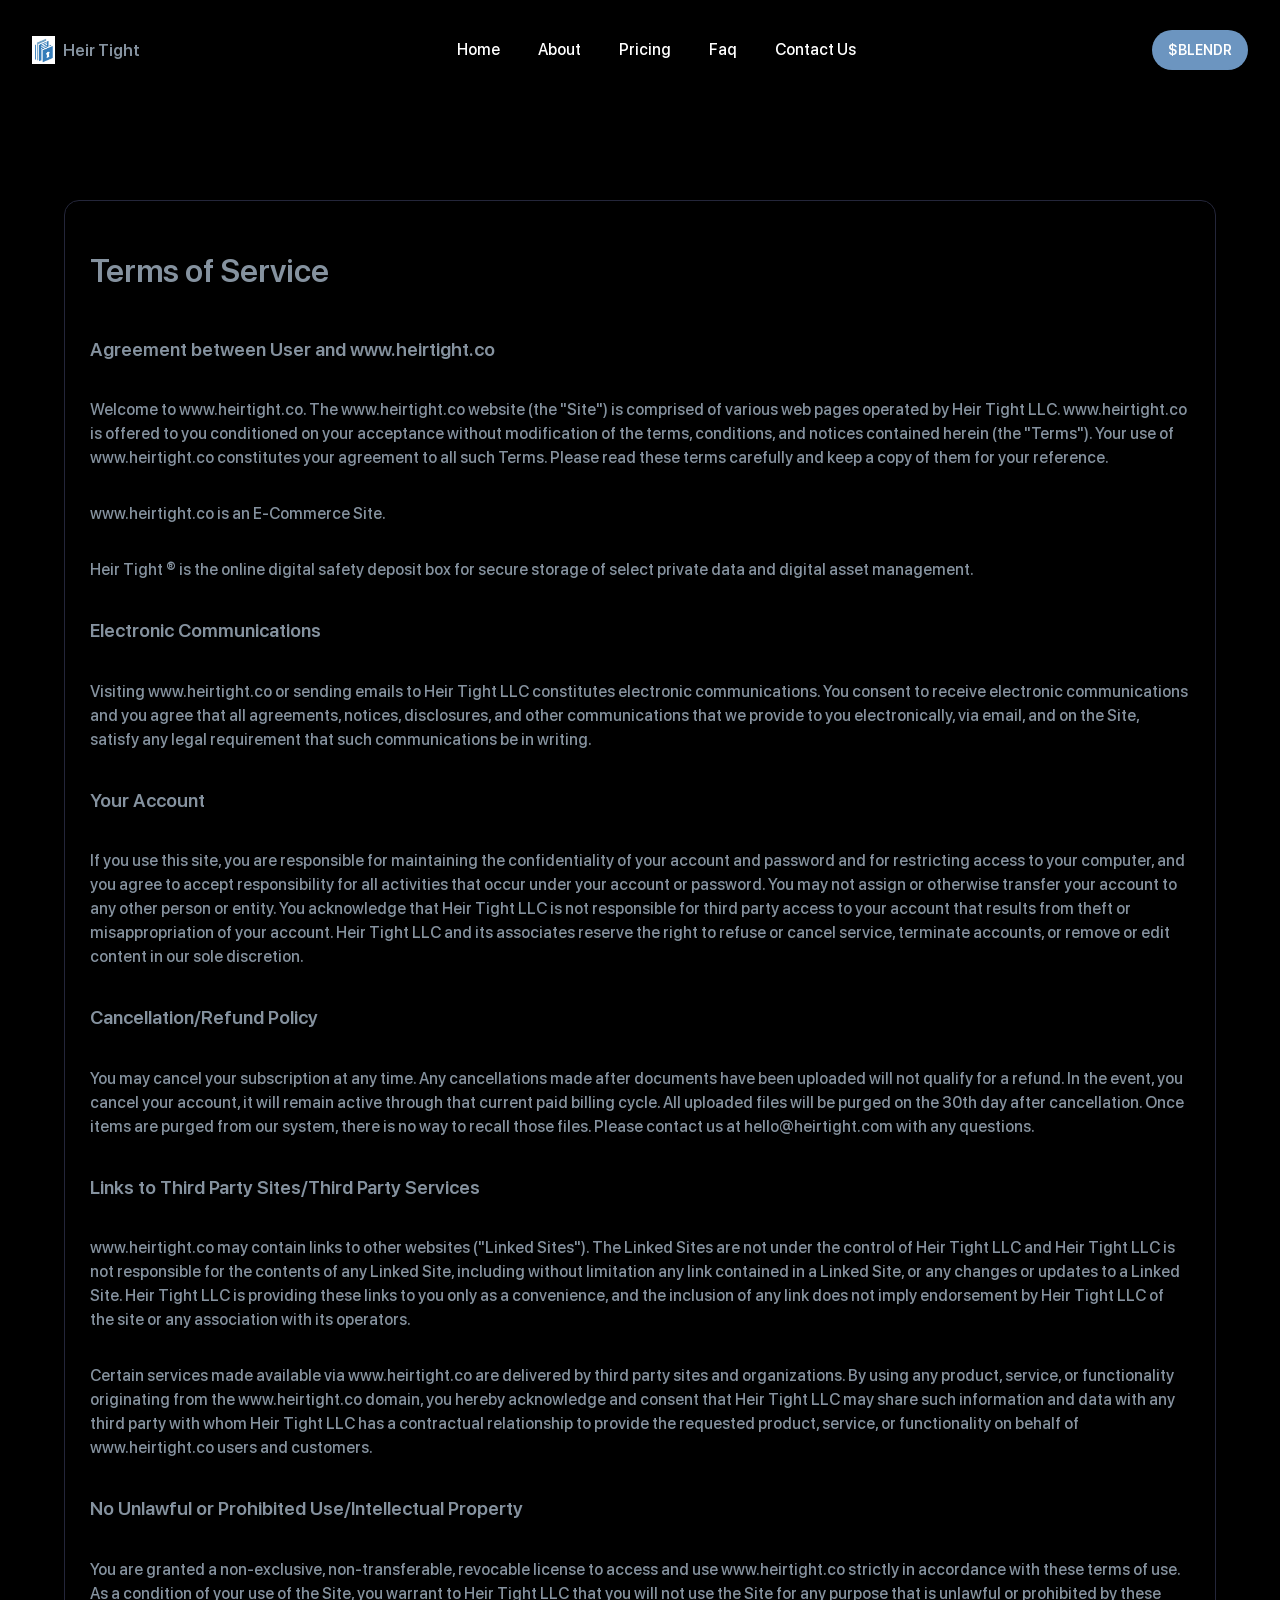
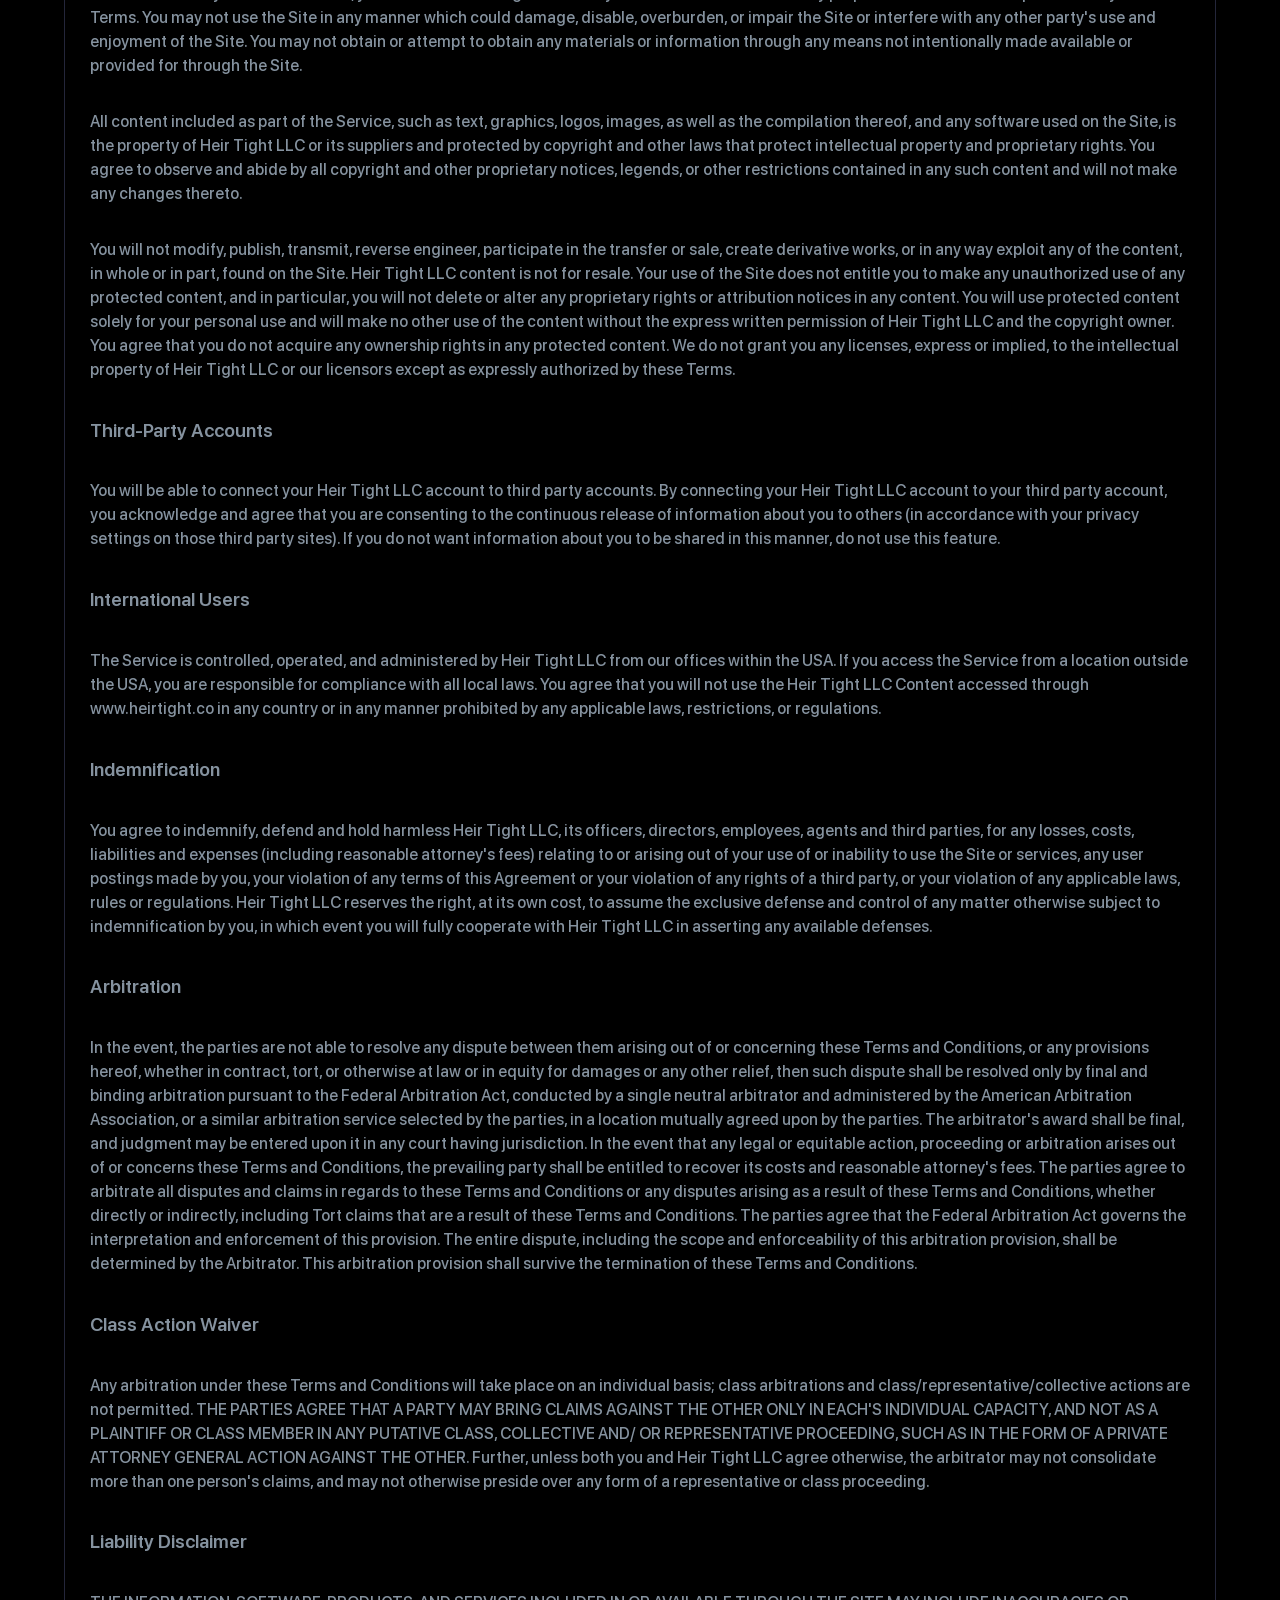
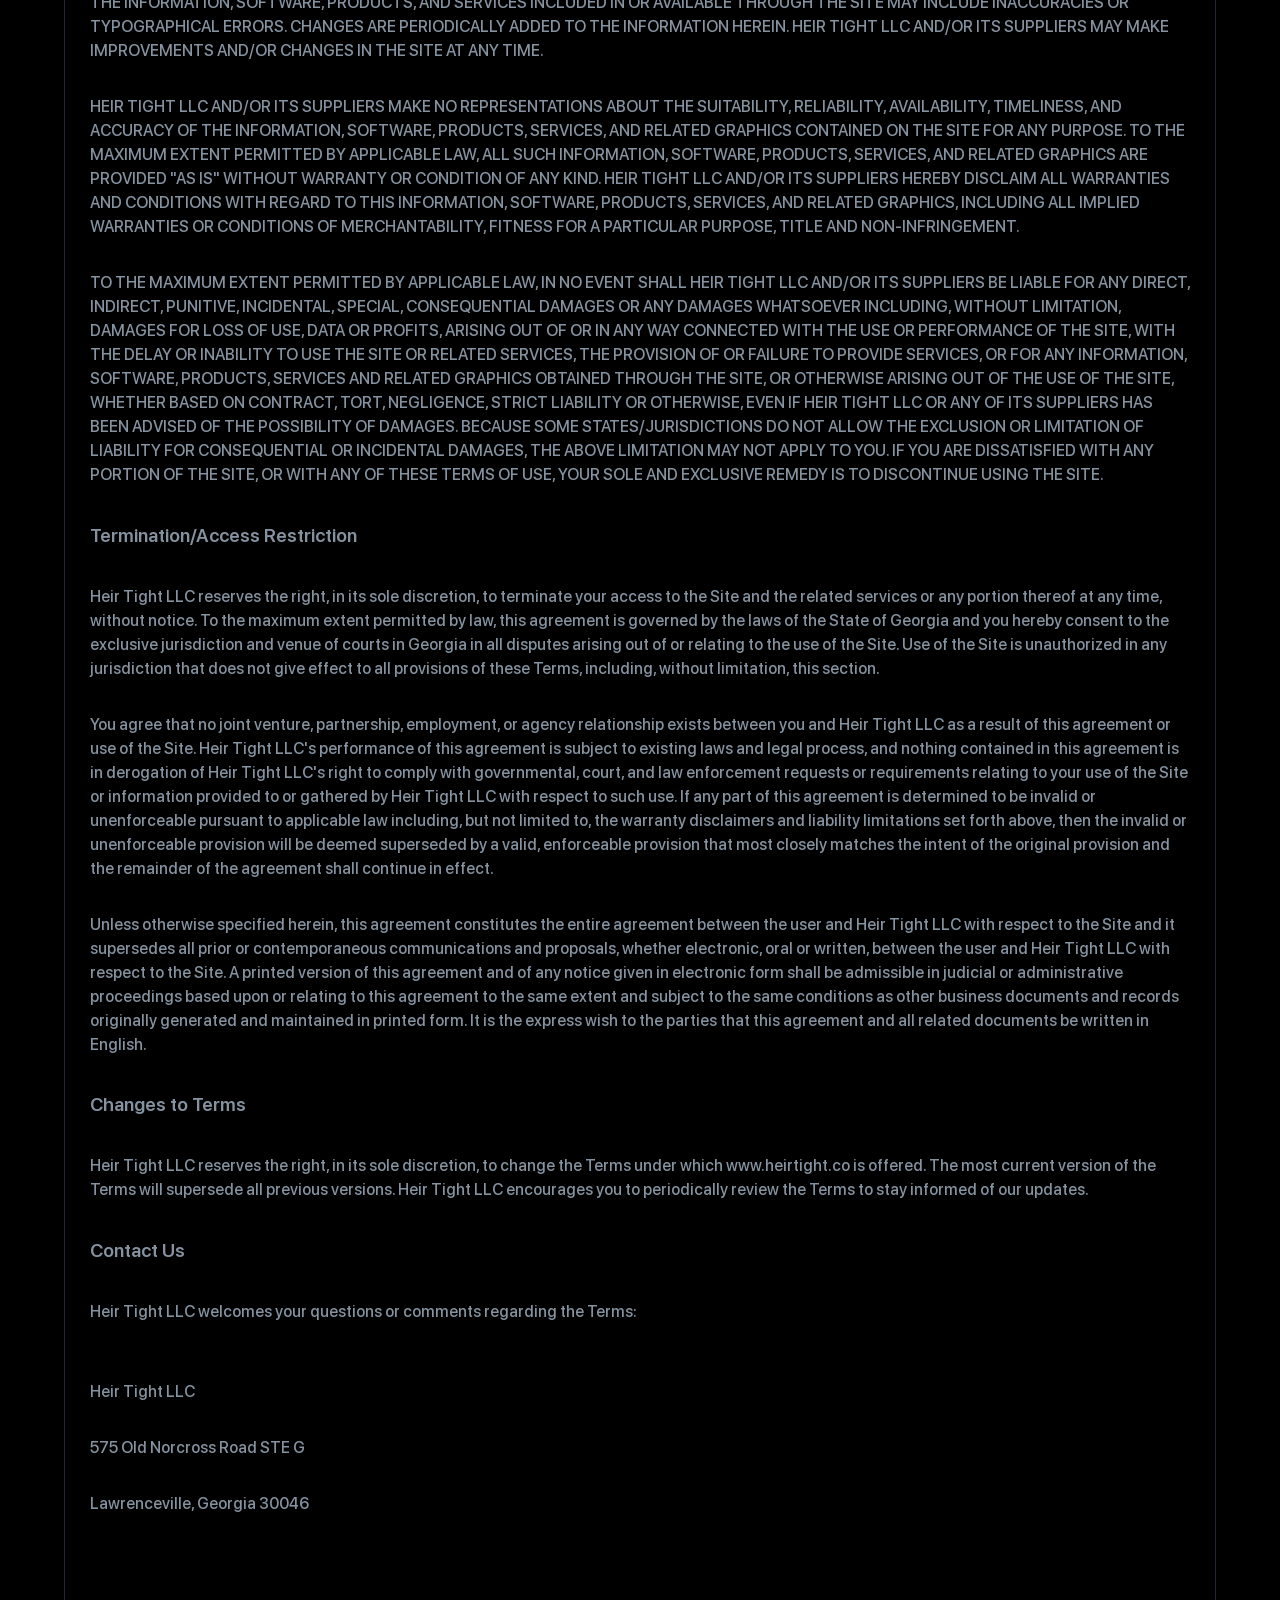
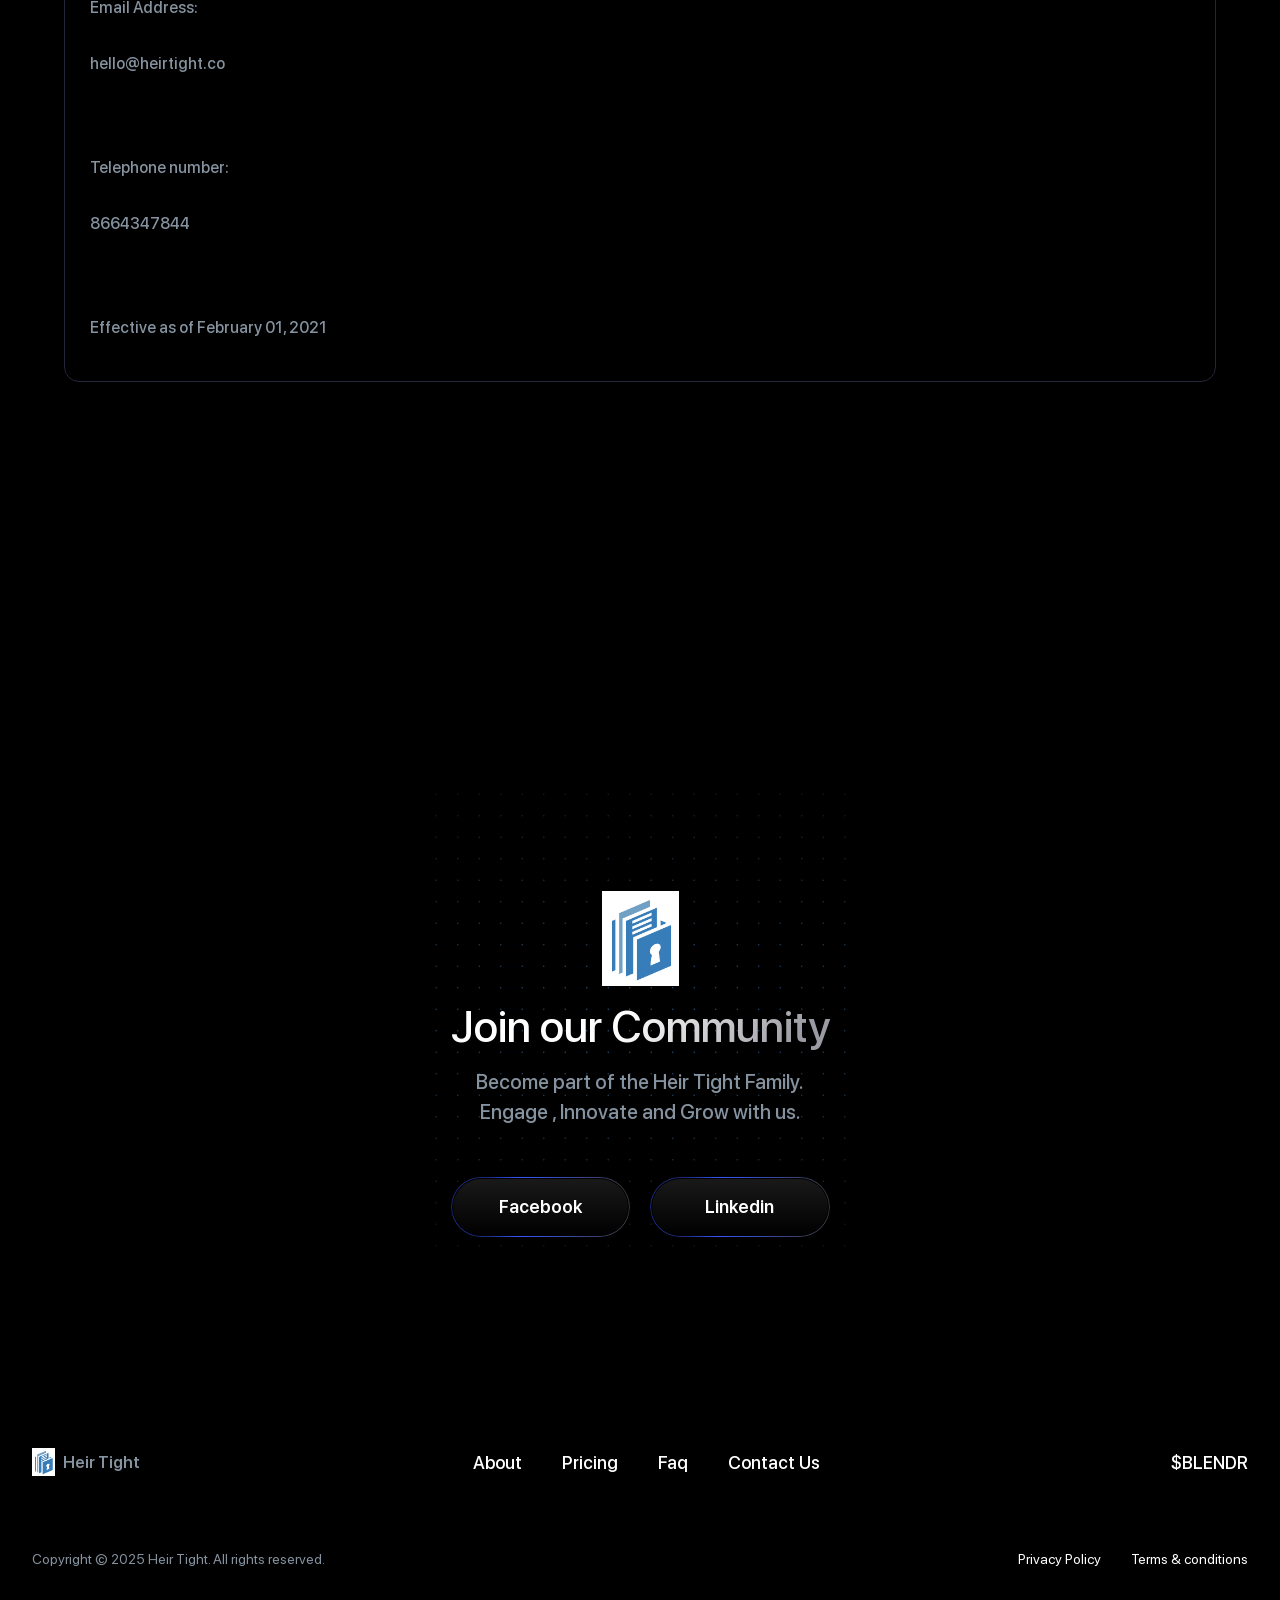
<file: terms.html>
<!DOCTYPE html>
<html>

<head>
    <meta http-equiv="Content-Type" content="text/html; charset=utf-8" />
    <meta name="viewport" content="width=device-width, initial-scale=1.0, maximum-scale=1.0, user-scalable=0" />
    <title>Heir Tight-The BEST Digital Vault for Families & Family Offices</title>
    <link rel="manifest" href="site.webmanifest" />
    <meta name="msapplication-TileColor" content="#000000" />
    <meta name="theme-color" content="#000000" />
    <link href="css/style.css" rel="stylesheet" type="text/css" />
    <link rel="stylesheet" href="css/privacy.css">
</head>

<body>
    <div class="mainwrap">
        <header class="header">
            <div class="container">
                <div class="logo">
                    <img src="img/logo-m.png" alt="" />
                    <h3>Heir Tight</h3>

                </div>
                <!-- end .logo-->
                <div class="toggle-menu"><span></span></div>
                <nav class="menu">
                    <ul class="links">
                        <li>
                            <a href="index.html" ><span>Home</span><span data-text="Home"></span></a>
                        </li>
                        <li>
                            <a href="about.html" ><span>About</span><span data-text="About"></span></a>
                        </li>
                        <li>
                            <a href="pricing.html" ><span>Pricing</span><span
                                    data-text="Pricing"></span></a>
                        </li>
                        <li>
                            <a href="faq.html" ><span>Faq</span><span data-text="Faq"></span></a>
                        </li>
                        <li>
                            <a href="contact.html" ><span>Contact Us</span><span
                                    data-text="Contact Us"></span></a>
                        </li>
                        <!-- <li><span class="inactive"><span>Stake<sup>Soon</sup></span></span></li> -->
                    </ul>
                    <!-- end .links-->
                    <ul class="btns">
                        <li>
                            <a class="btn btn-blue js_modal" href="#buy"><span>$BLENDR</span><span
                                    data-text="$BLENDR"></span></a>
                        </li>
                    </ul>
                    <!-- end .btns-->
                </nav>
                <!-- end .menu-->
                <div class="menu-fader"></div>
            </div>
            <!-- end .container-->
        </header>
        <!-- end .header-->
        <div id="content">

            <div class="container-section-about">
                <h1>Terms of Service</h1>
                <h3>Agreement between User and www.heirtight.co</h3>
                <p>Welcome to www.heirtight.co. The www.heirtight.co website (the "Site") is comprised of various web
                    pages operated by Heir Tight LLC. www.heirtight.co is offered to you conditioned on your acceptance
                    without modification of the terms, conditions, and notices contained herein (the "Terms"). Your use
                    of www.heirtight.co constitutes your agreement to all such Terms. Please read these terms carefully
                    and keep a copy of them for your reference.</p>
                <p>www.heirtight.co is an E-Commerce Site.</p>
                <p>Heir Tight ® is the online digital safety deposit box for secure storage of select private data and
                    digital asset management.</p>
                <h3>Electronic Communications</h3>
                <p>Visiting www.heirtight.co or sending emails to Heir Tight LLC constitutes electronic communications.
                    You consent to receive electronic communications and you agree that all agreements, notices,
                    disclosures, and other communications that we provide to you electronically, via email, and on the
                    Site, satisfy any legal requirement that such communications be in writing.</p>
                <h3>Your Account</h3>
                <p>If you use this site, you are responsible for maintaining the confidentiality of your account and
                    password and for restricting access to your computer, and you agree to accept responsibility for all
                    activities that occur under your account or password. You may not assign or otherwise transfer your
                    account to any other person or entity. You acknowledge that Heir Tight LLC is not responsible for
                    third party access to your account that results from theft or misappropriation of your account. Heir
                    Tight LLC and its associates reserve the right to refuse or cancel service, terminate accounts, or
                    remove or edit content in our sole discretion.</p>
                <h3>Cancellation/Refund Policy</h3>
                <p>You may cancel your subscription at any time. Any cancellations made after documents have been
                    uploaded will not qualify for a refund. In the event, you cancel your account, it will remain active
                    through that current paid billing cycle. All uploaded files will be purged on the 30th day after
                    cancellation. Once items are purged from our system, there is no way to recall those files. Please
                    contact us at hello@heirtight.com with any questions.</p>
                <h3>Links to Third Party Sites/Third Party Services</h3>
                <p>www.heirtight.co may contain links to other websites ("Linked Sites"). The Linked Sites are not under
                    the control of Heir Tight LLC and Heir Tight LLC is not responsible for the contents of any Linked
                    Site, including without limitation any link contained in a Linked Site, or any changes or updates to
                    a Linked Site. Heir Tight LLC is providing these links to you only as a convenience, and the
                    inclusion of any link does not imply endorsement by Heir Tight LLC of the site or any association
                    with its operators.</p>
                <p>Certain services made available via www.heirtight.co are delivered by third party sites and
                    organizations. By using any product, service, or functionality originating from the www.heirtight.co
                    domain, you hereby acknowledge and consent that Heir Tight LLC may share such information and data
                    with any third party with whom Heir Tight LLC has a contractual relationship to provide the
                    requested product, service, or functionality on behalf of www.heirtight.co users and customers.</p>
                <h3>No Unlawful or Prohibited Use/Intellectual Property</h3>
                <p>You are granted a non-exclusive, non-transferable, revocable license to access and use
                    www.heirtight.co strictly in accordance with these terms of use. As a condition of your use of the
                    Site, you warrant to Heir Tight LLC that you will not use the Site for any purpose that is unlawful
                    or prohibited by these Terms. You may not use the Site in any manner which could damage, disable,
                    overburden, or impair the Site or interfere with any other party's use and enjoyment of the Site.
                    You may not obtain or attempt to obtain any materials or information through any means not
                    intentionally made available or provided for through the Site.</p>
                <p>All content included as part of the Service, such as text, graphics, logos, images, as well as the
                    compilation thereof, and any software used on the Site, is the property of Heir Tight LLC or its
                    suppliers and protected by copyright and other laws that protect intellectual property and
                    proprietary rights. You agree to observe and abide by all copyright and other proprietary notices,
                    legends, or other restrictions contained in any such content and will not make any changes thereto.
                </p>
                <p>You will not modify, publish, transmit, reverse engineer, participate in the transfer or sale, create
                    derivative works, or in any way exploit any of the content, in whole or in part, found on the Site.
                    Heir Tight LLC content is not for resale. Your use of the Site does not entitle you to make any
                    unauthorized use of any protected content, and in particular, you will not delete or alter any
                    proprietary rights or attribution notices in any content. You will use protected content solely for
                    your personal use and will make no other use of the content without the express written permission
                    of Heir Tight LLC and the copyright owner. You agree that you do not acquire any ownership rights in
                    any protected content. We do not grant you any licenses, express or implied, to the intellectual
                    property of Heir Tight LLC or our licensors except as expressly authorized by these Terms.</p>
                <h3>Third-Party Accounts</h3>
                <p>You will be able to connect your Heir Tight LLC account to third party accounts. By connecting your
                    Heir Tight LLC account to your third party account, you acknowledge and agree that you are
                    consenting to the continuous release of information about you to others (in accordance with your
                    privacy settings on those third party sites). If you do not want information about you to be shared
                    in this manner, do not use this feature.</p>
                <h3>International Users</h3>
                <p>The Service is controlled, operated, and administered by Heir Tight LLC from our offices within the
                    USA. If you access the Service from a location outside the USA, you are responsible for compliance
                    with all local laws. You agree that you will not use the Heir Tight LLC Content accessed through
                    www.heirtight.co in any country or in any manner prohibited by any applicable laws, restrictions, or
                    regulations.</p>
                <h3>Indemnification</h3>
                <p>You agree to indemnify, defend and hold harmless Heir Tight LLC, its officers, directors, employees,
                    agents and third parties, for any losses, costs, liabilities and expenses (including reasonable
                    attorney's fees) relating to or arising out of your use of or inability to use the Site or services,
                    any user postings made by you, your violation of any terms of this Agreement or your violation of
                    any rights of a third party, or your violation of any applicable laws, rules or regulations. Heir
                    Tight LLC reserves the right, at its own cost, to assume the exclusive defense and control of any
                    matter otherwise subject to indemnification by you, in which event you will fully cooperate with
                    Heir Tight LLC in asserting any available defenses.</p>
                <h3>Arbitration</h3>
                <p>In the event, the parties are not able to resolve any dispute between them arising out of or
                    concerning these Terms and Conditions, or any provisions hereof, whether in contract, tort, or
                    otherwise at law or in equity for damages or any other relief, then such dispute shall be resolved
                    only by final and binding arbitration pursuant to the Federal Arbitration Act, conducted by a single
                    neutral arbitrator and administered by the American Arbitration Association, or a similar
                    arbitration service selected by the parties, in a location mutually agreed upon by the parties. The
                    arbitrator's award shall be final, and judgment may be entered upon it in any court having
                    jurisdiction. In the event that any legal or equitable action, proceeding or arbitration arises out
                    of or concerns these Terms and Conditions, the prevailing party shall be entitled to recover its
                    costs and reasonable attorney's fees. The parties agree to arbitrate all disputes and claims in
                    regards to these Terms and Conditions or any disputes arising as a result of these Terms and
                    Conditions, whether directly or indirectly, including Tort claims that are a result of these Terms
                    and Conditions. The parties agree that the Federal Arbitration Act governs the interpretation and
                    enforcement of this provision. The entire dispute, including the scope and enforceability of this
                    arbitration provision, shall be determined by the Arbitrator. This arbitration provision shall
                    survive the termination of these Terms and Conditions.</p>
                <h3>Class Action Waiver</h3>
                <p>Any arbitration under these Terms and Conditions will take place on an individual basis; class
                    arbitrations and class/representative/collective actions are not permitted. THE PARTIES AGREE THAT A
                    PARTY MAY BRING CLAIMS AGAINST THE OTHER ONLY IN EACH'S INDIVIDUAL CAPACITY, AND NOT AS A PLAINTIFF
                    OR CLASS MEMBER IN ANY PUTATIVE CLASS, COLLECTIVE AND/ OR REPRESENTATIVE PROCEEDING, SUCH AS IN THE
                    FORM OF A PRIVATE ATTORNEY GENERAL ACTION AGAINST THE OTHER. Further, unless both you and Heir Tight
                    LLC agree otherwise, the arbitrator may not consolidate more than one person's claims, and may not
                    otherwise preside over any form of a representative or class proceeding.</p>
                <h3>Liability Disclaimer</h3>
                <p>THE INFORMATION, SOFTWARE, PRODUCTS, AND SERVICES INCLUDED IN OR AVAILABLE THROUGH THE SITE MAY
                    INCLUDE INACCURACIES OR TYPOGRAPHICAL ERRORS. CHANGES ARE PERIODICALLY ADDED TO THE INFORMATION
                    HEREIN. HEIR TIGHT LLC AND/OR ITS SUPPLIERS MAY MAKE IMPROVEMENTS AND/OR CHANGES IN THE SITE AT ANY
                    TIME.

                </p>
                <p>HEIR TIGHT LLC AND/OR ITS SUPPLIERS MAKE NO REPRESENTATIONS ABOUT THE SUITABILITY, RELIABILITY,
                    AVAILABILITY, TIMELINESS, AND ACCURACY OF THE INFORMATION, SOFTWARE, PRODUCTS, SERVICES, AND RELATED
                    GRAPHICS CONTAINED ON THE SITE FOR ANY PURPOSE. TO THE MAXIMUM EXTENT PERMITTED BY APPLICABLE LAW,
                    ALL SUCH INFORMATION, SOFTWARE, PRODUCTS, SERVICES, AND RELATED GRAPHICS ARE PROVIDED "AS IS"
                    WITHOUT WARRANTY OR CONDITION OF ANY KIND. HEIR TIGHT LLC AND/OR ITS SUPPLIERS HEREBY DISCLAIM ALL
                    WARRANTIES AND CONDITIONS WITH REGARD TO THIS INFORMATION, SOFTWARE, PRODUCTS, SERVICES, AND RELATED
                    GRAPHICS, INCLUDING ALL IMPLIED WARRANTIES OR CONDITIONS OF MERCHANTABILITY, FITNESS FOR A
                    PARTICULAR PURPOSE, TITLE AND NON-INFRINGEMENT.</p>
                <p>TO THE MAXIMUM EXTENT PERMITTED BY APPLICABLE LAW, IN NO EVENT SHALL HEIR TIGHT LLC AND/OR ITS
                    SUPPLIERS BE LIABLE FOR ANY DIRECT, INDIRECT, PUNITIVE, INCIDENTAL, SPECIAL, CONSEQUENTIAL DAMAGES
                    OR ANY DAMAGES WHATSOEVER INCLUDING, WITHOUT LIMITATION, DAMAGES FOR LOSS OF USE, DATA OR PROFITS,
                    ARISING OUT OF OR IN ANY WAY CONNECTED WITH THE USE OR PERFORMANCE OF THE SITE, WITH THE DELAY OR
                    INABILITY TO USE THE SITE OR RELATED SERVICES, THE PROVISION OF OR FAILURE TO PROVIDE SERVICES, OR
                    FOR ANY INFORMATION, SOFTWARE, PRODUCTS, SERVICES AND RELATED GRAPHICS OBTAINED THROUGH THE SITE, OR
                    OTHERWISE ARISING OUT OF THE USE OF THE SITE, WHETHER BASED ON CONTRACT, TORT, NEGLIGENCE, STRICT
                    LIABILITY OR OTHERWISE, EVEN IF HEIR TIGHT LLC OR ANY OF ITS SUPPLIERS HAS BEEN ADVISED OF THE
                    POSSIBILITY OF DAMAGES. BECAUSE SOME STATES/JURISDICTIONS DO NOT ALLOW THE EXCLUSION OR LIMITATION
                    OF LIABILITY FOR CONSEQUENTIAL OR INCIDENTAL DAMAGES, THE ABOVE LIMITATION MAY NOT APPLY TO YOU. IF
                    YOU ARE DISSATISFIED WITH ANY PORTION OF THE SITE, OR WITH ANY OF THESE TERMS OF USE, YOUR SOLE AND
                    EXCLUSIVE REMEDY IS TO DISCONTINUE USING THE SITE.</p>
                <h3>Termination/Access Restriction</h3>
                <p>Heir Tight LLC reserves the right, in its sole discretion, to terminate your access to the Site and
                    the related services or any portion thereof at any time, without notice. To the maximum extent
                    permitted by law, this agreement is governed by the laws of the State of Georgia and you hereby
                    consent to the exclusive jurisdiction and venue of courts in Georgia in all disputes arising out of
                    or relating to the use of the Site. Use of the Site is unauthorized in any jurisdiction that does
                    not give effect to all provisions of these Terms, including, without limitation, this section.</p>
                <p>You agree that no joint venture, partnership, employment, or agency relationship exists between you
                    and Heir Tight LLC as a result of this agreement or use of the Site. Heir Tight LLC's performance of
                    this agreement is subject to existing laws and legal process, and nothing contained in this
                    agreement is in derogation of Heir Tight LLC's right to comply with governmental, court, and law
                    enforcement requests or requirements relating to your use of the Site or information provided to or
                    gathered by Heir Tight LLC with respect to such use. If any part of this agreement is determined to
                    be invalid or unenforceable pursuant to applicable law including, but not limited to, the warranty
                    disclaimers and liability limitations set forth above, then the invalid or unenforceable provision
                    will be deemed superseded by a valid, enforceable provision that most closely matches the intent of
                    the original provision and the remainder of the agreement shall continue in effect.</p>
                <p>Unless otherwise specified herein, this agreement constitutes the entire agreement between the user
                    and Heir Tight LLC with respect to the Site and it supersedes all prior or contemporaneous
                    communications and proposals, whether electronic, oral or written, between the user and Heir Tight
                    LLC with respect to the Site. A printed version of this agreement and of any notice given in
                    electronic form shall be admissible in judicial or administrative proceedings based upon or relating
                    to this agreement to the same extent and subject to the same conditions as other business documents
                    and records originally generated and maintained in printed form. It is the express wish to the
                    parties that this agreement and all related documents be written in English.</p>
                <h3>Changes to Terms</h3>
                <p>Heir Tight LLC reserves the right, in its sole discretion, to change the Terms under which
                    www.heirtight.co is offered. The most current version of the Terms will supersede all previous
                    versions. Heir Tight LLC encourages you to periodically review the Terms to stay informed of our
                    updates.</p>
                    <h3>Contact Us</h3>
                    <p>Heir Tight LLC welcomes your questions or comments regarding the Terms:</p>
                    <br>
                    <p>Heir Tight LLC</p>
                    <p>575 Old Norcross Road STE G</p>
                    <p>Lawrenceville, Georgia 30046</p>
                    <br>
                    <br>
                    <p>Email Address:</p>
                    <p>hello@heirtight.co</p>
                    <br>
                    <br>
                    <p>Telephone number:</p>
                    <p>8664347844</p>
                    <br>
                    <br>
                    <p>Effective as of February 01, 2021</p>
            </div>


            <!-- Start of footer -->

            <div class="join">

                <!-- Start Roadmap -->



                <!-- end .container-->
                <div class="cta">
                    <div class="container js_detect-scroll">
                        <div class="cta-logo js_move-down">
                            <img src="img/logo-m.png" alt="heir tight" />
                        </div>
                        <h3 class="title js_move-down">
                            Join our<br />
                            Сommunity
                        </h3>
                        <div class="text js_move-down">
                            Become part of the Heir Tight Family.<br />
                            Engage , Innovate and Grow with us.
                        </div>
                        <div class="btns js_move-up">
                            <a class="btn btn-stroke-blue" href="https://www.facebook.com/getheirtight"
                                target="_blank"><span>Facebook</span><span data-text="Facebook"></span></a>
                            <a class="btn btn-stroke-blue" href="https://www.linkedin.com/company/getheirtight/"
                                target="_blank"><span>Linkedin</span><span data-text="Linkedin"></span> </a>
                        </div>
                        <!-- end .btns-->
                    </div>
                    <!-- end .container-->
                </div>
                <!-- end .cta-->
            </div>
        </div>
        <!-- end .content-->
        <footer class="footer">
            <div class="container">
                <div class="logo">
                    <img src="img/logo-m.png" alt="" />
                    <h3>Heir Tight</h3>
                </div>
                <!-- end .logo-->
                <nav class="foot-menu">
                    <ul>
                        <li>
                            <a href="about.html" >About</a>
                        </li>
                        <li>
                            <a href="pricing.html" >Pricing</a>
                        </li>
                        <li>
                            <a href="faq.html" >Faq</a>
                        </li>
                        <li>
                            <a href="contact.html" >Contact Us</a>
                        </li>
                    </ul>
                    <ul>
                        <li><a class="js_modal" href="#buy">$BLENDR</a></li>
                    </ul>
                    <!-- end .btns-->
                </nav>
                <!-- end .menu-->
                <div class="bottom">
                    <ul>
                        <li><a href="privacypolicy.html">Privacy Policy</a></li>
                        <li><a href="terms.html">Terms &amp; conditions</a></li>
                    </ul>
                    <div>Copyright © 2025 Heir Tight. All rights reserved.</div>
                </div>
                <!-- end .bottom-->
            </div>
            <!-- end .container-->
        </footer>
        <!-- end .footer-->
    </div>
    <!-- end .mainwrap-->
    <div class="modal-fader"></div>
    <div class="modal" id="buy">
        <h2 class="title">$BLENDR</h2>
        <ul class="buy-btns">
            <li>
                <a class="btn btn-grey"
                    href="https://app.uniswap.org/swap?outputCurrency=0x84018071282d4b2996272659d9c01cb08dd7327f"
                    target="_blank"><span>Uniswap</span><span data-text="Uniswap"></span><img
                        src="img/trades/uniswap.svg" alt="" /></a>
            </li>
            <li>
                <a class="btn btn-grey" href="https://www.bitmart.com/trade/en-US?symbol=BLENDR_USDT"
                    target="_blank"><span>Bitmart</span><span data-text="Bitmart"></span><img
                        src="img/trades/bitmart.svg" alt="" /></a>
            </li>
            <li>
                <a class="btn btn-grey" href="https://www.mexc.com/exchange/BLENDR_USDT?_from=ranking_list"
                    target="_blank"><span>MEXC</span><span data-text="MEXC"></span><img src="img/trades/mexc.svg"
                        alt="" /></a>
            </li>
            <li>
                <a class="btn btn-grey" href="https://www.gate.io/trade/BLENDR_USDT"
                    target="_blank"><span>Gate.io</span><span data-text="Gate.io"></span><img
                        src="img/trades/gateio.svg" alt="" /></a>
            </li>
        </ul>
        <!-- end .buy-btns-->
        <div class="close"></div>
    </div>
    <!-- end .modal-->
    <script src="js/jquery-3.7.1.min.js"></script>
    <script src="js/main.js"></script>

</body>

</html>
</file>
<file: css/style.css>
@charset "utf-8";
@font-face {
		font-family: 'SF Display Pro';
		src: url('../fonts/SFProDisplay-Medium.woff') format('woff'), url('../fonts/SFProDisplay-Medium.ttf') format('truetype');
		font-weight: 500;
		font-style: normal;
		font-display: swap;
}
@font-face {
		font-family: 'SF Display Pro';
		src: url('../fonts/SFProDisplay-Semibold.woff') format('woff'), url('../fonts/SFProDisplay-Semibold.ttf') format('truetype');
		font-weight: 600;
		font-style: normal;
		font-display: swap;
}
@font-face {
		font-family: 'SF Display Pro';
		src: url('../fonts/SFProDisplay-Regular.woff') format('woff'), url('../fonts/SFProDisplay-Regular.ttf') format('truetype');
		font-weight: normal;
		font-style: normal;
		font-display: swap;
}
:root {
		--font: "SF Display Pro", -apple-system, system-ui, "sans-serif";
		--black: #000;
		--white: #fff;
		--grey: #85929F;
		--bg-grey: rgba(255, 255, 255, 0.1);
		--border: #24263A;
		--dark: #000104;
		--blue: #6C95C0;
		--grad: linear-gradient(122.79deg, #FFFFFF 44.98%, #9A9AA2 90.4%);
		--grad-blue: linear-gradient(92.55deg, rgba(56, 85, 255, 0.5) 20.4%, #3855FF 38.49%, rgba(255, 255, 255, 0.23) 97.87%);
		--grad-green: linear-gradient(95.63deg, #001FD6 23.38%, #79E4B7 94.46%);
		--grad-green-rev: linear-gradient(37deg, #3855FF 0%, #CFD6FF 52%, #8091FF 100%);
		--grad-yellow: linear-gradient(37deg, #3855FF 0%, #CFD6FF 52%, #8091FF 100%);
		--side-padding: 20px;
		--vert-padding: 100px;
		--header: 52px;
		--header-scrolled: 52px;
		--distance: 30px;
}
@media only screen and (min-width: 768px) and (max-width: 1259px) {
		:root {
				--side-padding: 40px;
		}
}
@media only screen and (min-width: 1024px) {
		:root {
				--header: 100px;
				--header-scrolled: 60px;
				--vert-padding: 150px;
		}
}
@media only screen and (min-width: 1260px) {
		:root {
				--side-padding: 80px;
		}
}
html, body {
		height: 100%;
		box-sizing: border-box;
		text-rendering: optimizeLegibility !important;
		-webkit-font-smoothing: antialiased;
}
body {
		margin: 0;
		padding: 0;
		background: var(--black);
		color: var(--grey);
		font: 500 16px/1.5 var(--font);
		-webkit-text-size-adjust: none;
		display: flex;
		flex-direction: column;
}
*, *:before, *:after {
		box-sizing: border-box;
		-webkit-tap-highlight-color: rgba(0, 0, 0, 0);
}
form, fieldset {
		margin: 0;
		padding: 0;
		border: 0;
}
input, select, textarea, button {
		font: normal 15px/24px Arial, Helvetica, sans-serif;
		color: #5a5a5a;
		outline: none;
		text-align: left;
}
input[type="text"], input[type="password"], input[type="email"], input[type="color"], input[type="date"], input[type="datetime-local"], input[type="month"], input[type="number"], input[type="range"], input[type="search"], input[type="tel"], input[type="time"], input[type="url"], input[type="week"], textarea, select {
		-webkit-appearance: none;
		border-radius: 0;
		box-shadow: none;
		border: 1px solid #e0e0e0;
		background: #fff;
		margin: 0;
		padding: 12px 25px 13px 25px;
		width: 100%;
		display: block;
}
input::-webkit-input-placeholder, textarea::-webkit-input-placeholder {
		opacity: 1;
		color: #9c9c9c;
}
input::-moz-placeholder, textarea::-moz-placeholder {
		opacity: 1;
		color: #9c9c9c;
}
input:-ms-input-placeholder, textarea:-ms-input-placeholder {
		opacity: 1;
		color: #9c9c9c;
}
input:focus::-webkit-input-placeholder, textarea:focus::-webkit-input-placeholder {
		opacity: 0.5 !important;
}
input:focus::-moz-placeholder, textarea:focus::-moz-placeholder {
		opacity: 0.5 !important;
}
input:focus:-ms-input-placeholder, textarea:focus:-ms-input-placeholder {
		opacity: 0.5 !important;
}
input::-ms-clear {
		display: none;
}
button::-moz-focus-inner {
		border: 0;
}
textarea {
		resize: none;
}
video {
		-webkit-mask-image: -webkit-radial-gradient(white, black);
		-webkit-backface-visibility: hidden;
		-moz-backface-visibility: hidden;
}
header, nav, section, article, aside, footer, menu, time, figure, figcaption, main {
		display: block;
}
img, svg, picture {
		border: 0;
		vertical-align: top;
}
a {
		color: var(--white);
		text-decoration: underline;
		outline: none;
		cursor: pointer;
}
a[href^=tel] {
		text-decoration: none !important;
}
strong {
		font-weight: 600;
}
.mainwrap {
		flex: 0 0 auto;
		width: 100%;
		min-height: 100%;
		position: relative;
		overflow: hidden;
		display: flex;
		flex-direction: column;
}
.content {
		flex: 1 0 auto;
}
.header, .footer {
		flex: 0 0 auto;
}
.container {
		flex: 0 0 auto;
		width: 100%;
		margin: 0 auto;
		max-width: calc(1180px + var(--side-padding) * 2);
		position: relative;
		padding: 0 var(--side-padding);
}

.works-section{
	margin-top: 4rem;
}
.works-but{
	display: flex;
	flex-direction: row;
	gap: 2rem;
	align-items: center;
	margin-top: 2rem;
}

.i-w-b-c{
	width: 350px;
	height: 300px;
	border:  .3px solid ;
	border-color: gradient( #BC3B18 0%, #F2A61F 100%);;

	display: flex;
	flex-direction: column;
	justify-content: center;
	align-items: center;
text-align: center;	 
padding: 5%;
}
.gradient-text {
  font-size: 28px;
  font-weight: bold;
     /* standard */
  color: white;
}

.g-t {
  font-weight: bold;
 
  color: white;
  padding: 0;
}





.section {
      width: 100%;
      margin-top: 3rem;
      position: relative
    }
.horizontal-sticky {
      flex-flow: column;
      justify-content: center;
      align-items: center;
      width: 100%;
      display: flex;
      position: sticky;
      top: 10rem;
      overflow: hidden
    }

     .sticky-layout {

      flex-flow: column;
      justify-content: center;
      align-items: center;
      width: 100%;
	  height: 100dvh;
      display: flex;
      position: sticky;
      top: 0
    }

    .container {
        max-width: 100%;
        padding-left: 2rem;
        padding-right: 2rem
      }

      .max_width_container{
      max-width: 90rem;
     padding-left: 6rem;
      padding-right: 6rem;
    }
    .headline-wrapper {
      z-index: 2;
      text-align: center;
      flex-flow: column;
      justify-content: flex-start;
      align-items: center;
      max-width: 55rem;
      margin-left: auto;
      margin-right: auto;
      display: flex
    }
 .stages_wrapper {
      margin-top: 6rem;
      display: flex;
      position: relative
    }

    .stages_track {
      grid-column-gap: 8rem;
      grid-row-gap: 8rem;
      flex: 1;
      grid-template-rows: auto;
      grid-template-columns: 1fr 1fr 1fr 1fr;
      grid-auto-columns: 1fr;
      padding-top: 4rem;
      display: grid;
      position: relative;
	  color: white;
    }

    .stages_progress-section {
      flex: none;
      width: 30rem;
      display: flex;
      position: relative
    }
    .stages_progress-fill {
      background-image: linear-gradient(90deg, #F2A61F,#BC3B18 10%, #F2A61F 90%, #BC3B18);
      width: 100%;
      height: 2px;
      position: absolute
    }
    .stages_progress-section {
      flex: none;
      width: 30rem;
      display: flex;
      position: relative
    }
    
    .stages_progress {
      grid-column-gap: 8rem;
      grid-row-gap: 8rem;
      flex-direction: row;
      flex: 1;
      grid-template-rows: auto;
      grid-template-columns: 1fr 1fr 1fr 1fr;
      grid-auto-columns: 1fr;
      align-items: center;
      display: grid;
      position: absolute;
      inset: 0% auto auto 0%
    }

    .stages_progress-circle {
      aspect-ratio: 1;
      background-image: linear-gradient(90deg, #BC3B18,#F2A61F);
      border-radius: 50%;
      flex-direction: column;
      flex: none;
      justify-content: center;
      align-items: center;
      width: 1.9rem;
      height: 1.9rem;
      padding: 2px;
      display: flex
    }

    .stages_progress-circle.is-1 {
      background-image: linear-gradient(to right, #BC3B18, #F2A61F 0%)
    }

    .stages_progress-circle.is-2 {
      background-image: radial-gradient(90deg, #BC3B18, #F2A61F);
      left: 40.5em
    }

    .stages_progress-circle.is-3 {
      background-image: linear-gradient(90deg, #BC3B18, #F2A61F);
      left: 81em
    }

    .stages_progress-circle.is-4 {
      background-image: linear-gradient(90deg, #BC3B18, #F2A61F 100%, #cdbad9);
      left: auto;
      right: 1em
    }

    .stages_progress-circle_inner {
      background-color:  linear-gradient(90deg, #BC3B18, #F2A61F);
      border-radius: 50%;
      width: 100%;
      height: 100%
    }
    .stages_progress-overaly {
      z-index: 2;
      background-color: black;
      width: 100%;
      height: 100%;
      position: absolute;
      inset: 0% 0% auto auto
    }
    .stages_section {
      grid-column-gap: 1rem;
      grid-row-gap: 0rem;
      flex-flow: column;
      flex: none;
      justify-content: flex-start;
      align-items: flex-start;
      width: 30rem;
      display: flex
    }
    .vertical-gap-8 {
      grid-column-gap: .5rem;
      grid-row-gap: .5rem;
      flex-flow: column;
      justify-content: flex-start;
      align-items: center;
      display: flex
    }

    .vertical-gap-8.align-right {
      justify-content: flex-start;
      align-items: flex-end
    }

    .vertical-gap-8.align-left {
      justify-content: flex-start;
      align-items: flex-start
    }

    .eyebrow-heading {
      /* background-image: linear-gradient(90deg, #BC3B18, #F2A61F); */
      text-transform: uppercase;
      /* -webkit-text-fill-color: transparent;
      -webkit-background-clip: text;
      background-clip: text; */
      font-size: 2rem;
	  color: white;
    }

	.max-w{
		    max-width: calc(1180px + 80px * 2);
	}


    .petals-layout {
      grid-column-gap: 1rem;
      grid-row-gap: 1rem;
      flex-flow: column;
      justify-content: center;
      margin-top: 4rem;
      display: flex
    }
    .petals-row {
      grid-column-gap: 1rem;
      grid-row-gap: 1rem;
      grid-template-rows: auto;
      grid-template-columns: 1fr 1fr;
      grid-auto-columns: 1fr;
      display: grid
    }

    .petal {
      grid-column-gap: .5rem;
      grid-row-gap: .5rem;
      text-align: center;
      background-image: linear-gradient(#0e2398, #1f88f2);
      border-radius: 7rem 0;
      flex-direction: column;
      justify-content: center;
      align-items: center;
      min-height: 13rem;
      /* padding: 4rem; */
      display: flex
    }

    .petal.inverse {
      border-radius: 0 7rem
    }

    .subheading {
      opacity: .7;
      text-transform: uppercase;
      font-weight: 300;
      line-height: 1.2
    }
    .petals-circle {
      z-index: 2;
      aspect-ratio: 1;
      background-image: linear-gradient(180deg,#0e2398, black 46%);
      border-radius: 50%;
      align-self: center;
      width: 10rem;
      padding: 2px;
      position: relative
    }

    .petals-circle_inner {
      background-color: black;
      border-radius: 50%;
      flex-direction: column;
      justify-content: center;
      align-items: center;
      width: 100%;
      height: 100%;
      display: flex
    }

    .petals-circle_text {
      opacity: 0;
      font-size: clamp(.875rem, 3vw, 1rem);
      position: absolute
    }
    .petal-texts_wrapper {
      flex-direction: column;
      flex: 1;
      justify-content: center;
      align-items: center;
      width: 100%;
      display: flex;
      position: relative
    }

    .petal-text {
      opacity: 0;
      font-size: 2rem;
      position: absolute;
      color: white;
    }

.slider {
  margin-top: 2rem;
  width: 100%;
  overflow: hidden;
  background: none;
  white-space: nowrap;
}

.slider-track {
  display: inline-flex;
   animation: scroll 20s linear infinite;
}

.slider p {
  display: inline-block;
  margin: 0 50px 0 0;
  font-size: 18px;
  position: relative;
}

.slider p::before {
  content: "• ";
  color: black;
  width: 20px;
}

@keyframes scroll {
  from {
    transform: translateX(90%);
  }
  to {
    transform: translateX(-100%);
  }
}

.feature-section{
	margin-top: 4rem;
	display: flex;
	flex-direction: column;
	justify-content: center;
	align-items: center;

}

.f-sec {
  display: flex;
  flex-direction:column;
  justify-content: center;
  align-items: center;
  padding: 20px;
  border-radius: 20px;
  	max-width: calc(1180px + var(--side-padding) * 2);
  
  /* softer glow */
  
}


.btn {
		-webkit-appearance: none;
		cursor: pointer;
		user-select: none;
		outline: none;
		border: 0;
		position: relative;
		display: flex;
		flex-direction: column;
		align-items: center;
		justify-content: center;
		text-align: center;
		font: 600 18px/1.19 var(--font);
		text-decoration: none;
		color: var(--white);
		padding: 0 30px;
		height: 60px;
		border-radius: 30px;
		flex: 0 0 auto;
		max-width: 100%;
}
.btn .op {
		opacity: 0.4;
}
.btn-white {
		background-color: var(--white);
		color: var(--black);
}
.btn-blue {
		background: var(--blue);
}
.btn-grey {
		background-color: var(--bg-grey);
}
.btn-stroke-blue {
		background-color: var(--black);
		background-image: linear-gradient(180deg, rgba(255, 255, 255, 0.1) 0%, rgba(153, 153, 153, 0) 100%);
		box-shadow: inset 0 0 0 2px var(--black);
}
.btn-stroke-blue:after {
		content: '';
		pointer-events: none;
		position: absolute;
		top: 0;
		left: 0;
		bottom: 0;
		right: 0;
		border: 1px solid transparent;
		background: var(--grad-blue) border-box;
		-webkit-mask: linear-gradient(#fff 0 0) padding-box, linear-gradient(#fff 0 0);
		mask: linear-gradient(#fff 0 0) padding-box, linear-gradient(#fff 0 0);
		-webkit-mask-composite: destination-out;
		mask-composite: exclude;
		border-radius: inherit;
}
.btn > * {
		flex: 0 0 auto;
		backface-visibility: hidden;
		transition-property: transform, opacity;
		transition-duration: 0.5s;
		transition-timing-function: ease;
		transform-style: flat;
		display: flex;
		align-items: center;
		gap: 4px;
}
.btn > *:nth-child(2) {
		margin-top: -1.19em;
}
.btn > *[data-text]:before {
		content: attr(data-text);
}
.btn > *:nth-child(1) {
		transform-origin: 50% 0;
}
.btn > *:nth-child(2) {
		transform-origin: 50% 100%;
}
.btn > *:nth-child(1):not(:only-child) {
		transform: perspective(10em) rotateX(0deg) translate3d(0, 0, 0);
		opacity: 1;
}
.btn > *:nth-child(2) {
		transform: perspective(10em) rotateX(-90deg) translate3d(0, 100%, 0);
		opacity: 0;
}
@media (pointer:fine) {
		.btn:hover > *:nth-child(1):not(:only-child) {
				transform: perspective(10em) rotateX(90deg) translate3d(0, -100%, 0);
				opacity: 0;
		}
		.btn:hover > *:nth-child(2) {
				transform: perspective(10em) rotateX(0deg) translate3d(0, 0, 0);
				opacity: 1;
		}
}
.header {
		position: fixed;
		top: 0;
		left: 0;
		width: 100%;
		z-index: 100;
		transition-property: height, background, transform, opacity;
		transition-duration: 0.5s, 0.5s, 1.5s, 1.5s;
		transition-timing-function: ease;
		height: var(--header);
		backface-visibility: hidden;
		opacity: 0;
		pointer-events: none;
		transform: translate3d(0, calc(var(--distance) * -1), 0);
}
.ready .header {
		opacity: 1;
		pointer-events: all;
		transform: translate3d(0, 0, 0);
}
.scrolled .header {
		height: var(--header-scrolled);
		background-color: var(--black);
}
.header .container, .footer .container {
		max-width: calc(1280px + var(--side-padding) * 2);
}
.header .container {
		height: 100%;
		display: flex;
		align-items: center;
		gap: 20px;
}
.header .container > *:not(.menu):not(.menu-fader) {
		position: relative;
		z-index: 2;
}
.logo {
		display: flex;
		align-items: center;
		font-size: 14px;
		gap: 0.625em;
		flex: 0 0 auto;
}
.logo img {
		flex: 0 0 auto;
		width: auto;
}
.logo img:nth-child(1) {
		height: 2em;
}
.logo img:nth-child(2) {
		height: 1.85em;
}
.menu {
		font-weight: 500;
		font-size: 16px;
		line-height: 1.19;
		color: var(--white);
}
.menu ul, .menu li {
		list-style: none;
		margin: 0;
		padding: 0;
}
.menu ul {
		display: flex;
		flex-wrap: wrap;
		gap: 5px;
}
.menu a:not(.btn) {
		text-decoration: none;
}
.menu .btn {
		font-size: 14px;
		height: 40px;
		border-radius: 20px;
		padding: 0 16px;
}
.menu li > *:not(.btn) {
		display: flex;
		flex-direction: column;
		align-items: flex-start;
		justify-content: center;
}
.menu li > *:not(.btn) > * {
		flex: 0 0 auto;
		backface-visibility: hidden;
		transition-property: transform, opacity;
		transition-duration: 0.5s;
		transition-timing-function: ease;
		transform-style: flat;
}
.menu li > *:not(.btn) > *:nth-child(2) {
		margin-top: -1.19em;
}
.menu li > *:not(.btn) > *[data-text]:before {
		content: attr(data-text);
}
.menu li > *:not(.btn) > *:nth-child(1) {
		transform-origin: 50% 0;
}
.menu li > *:not(.btn) > *:nth-child(2) {
		transform-origin: 50% 100%;
}
.menu li > *:not(.btn) > *:nth-child(1):not(:only-child) {
		transform: perspective(10em) rotateX(0deg) translate3d(0, 0, 0);
		opacity: 1;
}
.menu li > *:not(.btn) > *:nth-child(2) {
		transform: perspective(10em) rotateX(-90deg) translate3d(0, 100%, 0);
		opacity: 0;
}
@media (pointer:fine) {
		.menu li > a:not(.btn):hover > *:nth-child(1):not(:only-child) {
				transform: perspective(10em) rotateX(90deg) translate3d(0, -100%, 0);
				opacity: 0;
		}
		.menu li > a:not(.btn):hover > *:nth-child(2) {
				transform: perspective(10em) rotateX(0deg) translate3d(0, 0, 0);
				opacity: 1;
		}
}
.menu sup {
		vertical-align: top;
		font-size: 0.5em;
		text-transform: uppercase;
		position: relative;
		top: -0.5em;
		background: var(--grad-yellow);
		-webkit-background-clip: text;
		background-clip: text;
		color: transparent;
		white-space: nowrap;
}
.menu .inactive {
		color: rgba(255, 255, 255, 0.5);
}
.menu .op {
		opacity: 0.4;
}
.menu .links li > *:not(.btn) {
		padding: 0 16.5px;
		height: 40px;
		border-radius: 20px;
		transition: background 0.5s ease;
}
@media only screen and (max-width: 1259px) {
		.toggle-menu {
				flex: 0 0 auto;
				margin-right: -16px;
				margin-left: auto;
				cursor: pointer;
				user-select: none;
				width: 52px;
				height: 52px;
				display: flex;
				align-items: center;
				justify-content: center;
		}
		.toggle-menu > *, .toggle-menu > *:before, .toggle-menu > *:after {
				width: 18px;
				height: 2px;
				border-radius: 1px;
				background: var(--white);
				transition-property: transform, background;
				transition-duration: 0.5s;
				transition-timing-function: ease;
		}
		.toggle-menu > * {
				flex: 0 0 auto;
				position: relative;
		}
		.toggle-menu > *:before, .toggle-menu > *:after {
				content: '';
				position: absolute;
				top: 0;
				left: 0;
		}
		.toggle-menu > *:before {
				transform: translate3d(0, -6px, 0) rotate(0deg);
		}
		.toggle-menu > *:after {
				transform: translate3d(0, 6px, 0) rotate(0deg);
		}
		html.open-menu {
				overflow: hidden;
		}
		.open-menu .header {
				background-color: var(--black);
		}
		.open-menu .toggle-menu > * {
				background-color: rgba(255, 255, 255, 0);
		}
		.open-menu .toggle-menu > *:before {
				transform: translate3d(0, 0, 0) rotate(-135deg);
		}
		.open-menu .toggle-menu > *:after {
				transform: translate3d(0, 0, 0) rotate(135deg);
		}
		.menu {
				position: fixed;
				left: 100%;
				top: 0;
				width: 100%;
				height: 100vh;
				height: 100lvh;
				padding-bottom: calc(100lvh - 100svh);
				max-width: 460px;
				background: var(--black);
				z-index: 1;
				transform: translate3d(0, 0, 0);
				transition: transform 0.5s ease;
				backface-visibility: hidden;
		}
		.open-menu .menu {
				transform: translate3d(-100%, 0, 0);
		}
		.menu-fader {
				position: fixed;
				top: 0;
				left: 0;
				width: 100%;
				height: 100vh;
				height: 100lvh;
				z-index: 0;
				background: var(--black);
				opacity: 0.5;
				transition: opacity 0.5s ease;
		}
		html:not(.open-menu) .menu-fader {
				opacity: 0;
				pointer-events: none;
		}
		.menu:before {
				content: '';
				display: block;
				position: sticky;
				top: 0;
				z-index: 5;
				background: var(--black);
				height: var(--header);
				transition: height 0.5s ease;
		}
		.menu ul {
				padding: var(--side-padding);
		}
		.menu .links {
				flex-direction: column;
				align-items: flex-start;
		}
}
@media only screen and (min-width: 1260px) {
		.toggle-menu, .menu-fader {
				display: none;
		}
		.menu {
				flex: 1 0 auto;
				display: flex;
				align-items: center;
				justify-content: space-between;
		}
		.menu:before {
				content: '';
				flex: 0 0 auto;
		}
		.menu ul {
				align-items: center;
				flex-wrap: wrap;
		}
		.menu .btns {
				flex: 0 0 auto;
		}
}
.js_move-up, .js_move-down {
		backface-visibility: hidden;
		transition-property: transform, opacity;
		transition-duration: 1.5s;
		transition-timing-function: ease;
		transform: translate3d(0, 0, 0);
}
.js_detect-scroll:not(.visible) .js_move-up, .js_detect-scroll:not(.visible) .js_move-down {
		opacity: 0;
		pointer-events: none;
}
.js_detect-scroll:not(.visible) .js_move-up {
		transform: translate3d(0, var(--distance), 0);
}
.js_detect-scroll:not(.visible) .js_move-down {
		transform: translate3d(0, calc(var(--distance) * -1), 0);
}
.title {
		color: var(--white);
		font-weight: 500;
		line-height: 1;
		margin: 0;
		background: var(--grad);
		-webkit-background-clip: text;
		background-clip: text;
		color: transparent;
		display: inline-block;
		vertical-align: top;
		max-width: 100%;
}
.hero {
		position: relative;
		min-height: 100vh;
		min-height: 100svh;
		margin-top: 2rem;
		display: flex;
		flex-direction: row;
		justify-content: center;
		align-items: center;
		font-size: 16px;
		color: var(--white);
		max-width: calc(1280px + var(--side-padding) * 2);
}
.hero .bg {
		position: absolute;
		top: 0;
		left: 0;
		width: 100%;
		height: 100%;
		overflow: hidden;
		backface-visibility: hidden;
}
.hero .bg video {
		position: absolute;
		top: 0;
		left: 0;
		width: 100%;
		height: 100%;
		object-fit: cover;
		object-position: center;
}
.hero .bg > * {
		position: absolute;
		left: 0;
		bottom: 0;
		right: 0;
		top: 0;
		background: url("") no-repeat 50% 50%;
		background-size: cover;
		backface-visibility: hidden;
		transform: scale(1.2) rotate(5deg);
		opacity: 0;
		transition-property: transform, opacity;
		transition-duration: 3s, 1s;
		transition-timing-function: ease;
}
.hero.visible .bg > * {
		opacity: 1;
		transform: scale(1) rotate(0deg);
}
.hero .bg:after {
		content: '';
		position: absolute;
		top: 0;
		left: 0;
		bottom: 0;
		right: 0;
		background: linear-gradient(to bottom, rgba(0, 0, 0, 0) 75%, var(--black) 100%);
}
.hero .container {
		display: flex;
		flex-direction: column;
		align-items: flex-start;
		gap: 20px;
}
.hero .title {
		line-height: 0.9;
		padding: 0.5em 0;
		margin: -0.5em 0;
		font-size: 56px;
}
.hero .text {
		max-width: 21.1em;
}
.hero .btn {
		margin-top: 11px;
		min-width: 180px;
}
@media only screen and (orientation: portrait) {
		.hero {
				padding: calc(var(--vert-padding) / 2) 0;
				justify-content: flex-end;
				text-align: center;
		}
		.hero:after {
				content: '';
				z-index: 1;
				position: absolute;
				bottom: 0;
				left: 0;
				right: 0;
				max-height: 100%;
				height: 500px;
				background: linear-gradient(to bottom, rgba(0, 0, 0, 0) 0%, var(--black) 100%);
		}
		.hero .container {
				align-items: center;
				z-index: 2;
		}
		.hero .bg {
				right: -6.41%;
				top: calc((100vh - 300px) / 2);
				left: auto;
				bottom: auto;
				transform: translate3d(0, -50%, 0);
				width: 170%;
				height: auto;
				aspect-ratio: 1440/900;
		}
		.hero .bg:after {
				background: linear-gradient(to bottom, var(--black) 0%, rgba(0, 0, 0, 0) 25%, rgba(0, 0, 0, 0) 75%, var(--black) 100%);
		}
}
@media only screen and (min-width: 768px) {
		.hero {
				font-size: 20px;
		}
		.hero .title {
				font-size: 56px;
		}
}
.sponsored {
		padding: 50px 0 0 0;
		text-align: center;
		font-size: 12px;
		text-transform: uppercase;
		letter-spacing: 0.02em;
}
@media only screen and (min-width: 768px) {
		.sponsored {
				padding-bottom: 50px;
		}
}
.sponsored ul, .sponsored li {
		list-style: none;
		margin: 0;
		padding: 0;
}
.sponsored ul {
		margin-top: 20px;
		display: flex;
		align-items: center;
		flex-wrap: wrap;
		justify-content: center;
		font-size: 16px;
		gap: 2.5em;
}
.sponsored ul img {
		width: auto;
		height: 1.875em;
		object-fit: contain;
		object-position: center;
}
@media only screen and (max-width: 767px) {
		.sponsored ul {
				font-size: 11px;
		}
}
@media  screen and (max-width:1020px) {
	
	
}

@media only screen and (max-width: 480px) {
		.sponsored ul {
				gap: 1.25em;
		}
}
.about {
		padding-top: var(--vert-padding);
}
.about .top-text {
		display: flex;
		flex-direction: column;
		align-items: center;
		text-align: center;
		gap: 20px;
		margin: 0 auto 60px auto;
		max-width: 45em;
}
.about .top-text .btn {
		margin-top: 10px;
		min-width: 210px;
}
.about .top-text .title {
		font-size: 44px;
		line-height: 1.1;
}


@media only screen and (min-width: 768px) {
		.about .top-text {
				font-size: 18px;
		}
		.about .top-text .title {
				font-size: 56px;
		}
}
.about .list, .about .el {
		list-style: none;
		margin: 0;
		padding: 0;
}
.about .list {
		display: flex;
		flex-direction: column;
		gap: 20px;
		margin: 0 -10px;
}
.about .el {
		--percent: 0;
		position: relative;
		overflow: hidden;
		backface-visibility: hidden;
		border: 1px solid var(--border);
		border-radius: 20px;
		background: var(--dark);
		padding: 40px 30px;
		display: flex;
		flex-direction: column;
		align-items: flex-start;
		gap: 15px;
		transform: perspective(1200px) rotateX(calc(30deg - 30deg * var(--percent)));
		will-change: transform;
}
.about .el .title {
		font-size: 30px;
		line-height: 1.1;
}
.about .el > *:not(.tag):not(.bg) {
		position: relative;
		/* max-width: 568px; */
}
.about .el .bg3 ~ *:not(.tag):not(.bg) {
		max-width: 509px;
}
.about .tag {
	 position: relative;    
    display: inline-block;
		font-weight: 500;
		font-size: 15px;
		padding: 1px;
		border-radius: 10px;
		margin: 40px 30px;
}
.about .tag > * {
		display: flex;
		align-items: center;
		gap: 9px;
		height: 38px;
		padding: 0 19px;
		position: relative;
		z-index: 2;
		background: var(--black);
		border-radius: 9px;
}
.about .tag:before, .about .tag:after {
		content: '';
		pointer-events: none;
		position: absolute;
		top: 0;
		left: 0;
		bottom: 0;
		right: 0;
}
.about .tag:before {
		/* background: var(--grad-blue); */
		filter: blur(5px);
		border-radius: 50%;
}
.about .tag:after {
		border-radius: inherit;
		border: 1px solid transparent;
		/* background: var(--grad-blue) border-box; */
		-webkit-mask: linear-gradient(#fff 0 0) padding-box, linear-gradient(#fff 0 0);
		mask: linear-gradient(#fff 0 0) padding-box, linear-gradient(#fff 0 0);
		-webkit-mask-composite: destination-out;
		mask-composite: exclude;
}
.about .tag img {
		margin-left: -10px;
		flex: 0 0 auto;
		width: auto;
		height: auto;
		max-width: 20px;
		max-height: 20px;
}
.about .tag span {
		background: var(--grad);
		-webkit-background-clip: text;
		background-clip: text;
		color: transparent;
}
.about .list .bg {
		overflow: hidden;
		backface-visibility: hidden;
}
.about .list .bg:before {
		content: '';
		position: absolute;
		top: 0;
		left: 0;
		bottom: 0;
		right: 0;
		background-repeat: no-repeat;
}



@media only screen and (min-width: 768px) {
		.about .el .title {
				font-size: 44px;
		}
		.about .el {
				padding: 50px 60px;
		}
		.about .tag {
				margin: 50px 60px;
		}
}
@media only screen and (orientation: portrait) {
		.about .list .bg {
				flex: 0 0 auto;
				align-self: stretch;
				margin: -40px -30px 0 -30px;
				aspect-ratio: 370/340;
				max-height: 50vh;
				overflow: hidden;
				backface-visibility: hidden;
				transform: translateZ(0);
				border-radius: 19px 19px 0 0;
		}
		.about .list .bg:after {
				content: '';
				position: absolute;
				bottom: 0;
				left: 0;
				right: 0;
				height: 50%;
				min-height: 100px;
				background: linear-gradient(to bottom, rgba(0, 0, 0, 0) 0%, var(--dark) 100%);
		}
		.about .list .bg.bg1:before {
				background-position: 50% 64px;
				background-size: auto 155%;
		}
		.about .list .bg.bg2:before {
				background-position: 50% 60px;
				background-size: auto 87.6%;
		}
		.about .list .bg.bg3:before {
				background-position: -52px 90px;
				background-size: auto 115.88%;
		}
		@media only screen and (min-width: 768px) {
				.about .list .bg {
						margin: -50px -60px 0 -60px;
				}
		}
}
@media only screen and (orientation: landscape) {
		.about .list .el {
				padding-top: 200px;
				min-height: 542px;
				justify-content: flex-end;
		}
		.about .list .bg {
				position: absolute;
				top: 0;
				left: 0;
				bottom: 0;
				right: 0;
				border-radius: inherit;
		}
		.about .list .bg.bg1:before {
				background-position: 50% 37px;
				background-size: 109.91% auto;
		}
		.about .list .bg.bg2:before {
				background-position: 310% 0;
				background-size: 88.56% auto;
		}
		.about .list .bg.bg3:before {
				background-position: 317% 50px;
				background-size: 86.78% auto;
		}
}
.corex {
		margin-top: var(--vert-padding);
		position: relative;
		display: flex;
		flex-direction: column;
		justify-content: center;
		padding-bottom: 50px;
}
.corex .container {
		flex: 1 0 auto;
		display: flex;
		flex-direction: column;
		align-items: flex-start;
		gap: 20px;
		position: static;
}
.corex .container > *:not(.image) {
		position: relative;
		z-index: 2;
}
.corex .soon {
		font-weight: 600;
		font-size: 12px;
		height: 40px;
		line-height: 40px;
		flex: 0 0 auto;
		border-radius: 20px;
		padding: 0 12px;
		background: var(--grad-yellow);
		color: var(--white);
		text-transform: uppercase;
}
.corex .title {
		font-size: 64px;
		line-height: 0.9;
		padding: 0.5em 0;
		margin: -0.5em 0;
}
.corex .text {
		color: var(--white);
		font-weight: 500;
		font-size: 20px;
}
.corex .spec {
		display: flex;
		flex-direction: column;
		gap: 20px;
		align-items: flex-start;
		align-self: flex-start;
		line-height: 1.4;
		text-align: left;
		margin-top: auto;
}
.corex .spec .title {
		font-size: 24px;
		background-image: var(--grad-green-rev);
}
.corex .spec ul, .corex .spec li {
		list-style: none;
		margin: 0;
		padding: 0;
}
.corex .spec ul {
		display: flex;
		flex-direction: column;
		align-items: flex-start;
		gap: 10px;
		font-size: 16px;
		color: var(--white);

		
}
.corex .spec li {
		position: relative;
		padding: 0 0 0 20px;
}
.corex .spec li:before {
		content: '.';
		position: absolute;
		top: 0;
		left: 0;
		width: 24px;
		text-align: center;
}
.corex .spec .small {
		font-size: 12px;
}
.corex .image {
		z-index: 1;
		position: relative;
}
.corex .image video {
		position: absolute;
		top: 0;
		left: 0;
		width: 100%;
		height: 100%;
		object-fit: cover;
		object-position: center;
}
.corex .image > * {
		position: absolute;
		top: 50%;
		left: 50%;
		width: 100%;
		height: 100%;
		background: url("../img/corex100.png") no-repeat 50% 50%;
		background-size: cover;
		transform: translate3d(-50%, -50%, 0);
}
@media only screen and (min-width: 768px) {
		.corex .title {
				font-size: 76px;
		}
		.corex .spec ul {
				font-size: 14px;
		}
		.corex .spec .title {
				font-size: 21px;
		}
}
@media only screen and (orientation: portrait) {
		.corex .container {
				text-align: center;
				align-items: center;
		}
		.corex .image {
				flex: 0 0 auto;
				align-self: stretch;
				margin: 0 calc(var(--side-padding) * -1);
				aspect-ratio: 390/458;
				max-height: 70vh;
		}
		.corex .image > * {
				width: auto;
				aspect-ratio: 2160/1350;
				transform: translate3d(-66%, -50%, 0);
				background-image: linear-gradient(to right, rgba(0, 0, 0, 0) 92%, var(--black) 100%), url("../img/corex100.png");
				background-size: 100% 100%, cover;
		}
}
@media only screen and (orientation: landscape) {
		.corex {
				min-height: 900px;
				padding-top: 106px;
				padding-bottom: 106px;
		}
		.corex .container > *:not(.image) {
				max-width: 390px;
		}
		.corex .image {
				position: absolute;
				top: 0;
				left: 0;
				bottom: 0;
				right: 0;
		}
		.corex .image:after {
				content: '';
				position: absolute;
				top: 0;
				left: 0;
				bottom: 0;
				right: 0;
				background: linear-gradient(to bottom, var(--black) 0%, rgba(0, 0, 0, 0) 10%, rgba(0, 0, 0, 0) 90%, var(--black) 100%);
		}
}
.join {
		padding-top: var(--vert-padding);
}
.join .top-text {
		display: flex;
		flex-direction: column;
		align-items: center;
		text-align: center;
		gap: 20px;
		margin-bottom: 60px;
}
.join .top-text .title {
		font-size: 36px;
		line-height: 1.1;
		max-width: 14em;
}
.join .top-text .btn {
		min-width: 204px;
		margin-top: 10px;
}
@media only screen and (min-width: 768px) {
		.join .top-text {
				font-size: 30px;
		}
		.join .top-text .title {
				font-size: 56px;
		}
}
.join .grid, .join .grid .el {
		list-style: none;
		margin: 0;
		padding: 0;
}
.join .grid {
		display: grid;
		grid-template-columns: repeat(1, 1fr);
		gap: 20px;
}
.join .grid:not(:last-child) {
		margin-bottom: 150px;
}
.join .grid .el {
		height: 380px;
		overflow: hidden;
		backface-visibility: hidden;
		border: 1px solid var(--border);
		background-color: var(--block);
		background-size: cover;
		background-repeat: no-repeat;
		display: flex;
		flex-direction: column;
		align-items: center;
		gap: 10px;
		text-align: center;
		color: var(--grey);
		font-size: 16px;
		border-radius: 20px;
		padding: 40px 14px 20px 14px;
		position: relative;
}
@media (pointer:fine) {
		.join .grid .el {
				will-change: transform;
				backface-visibility: hidden;
				transform: perspective(1200px) rotateX(0deg) translateY(0px);
				transition-property: transform, background;
				transition-duration: 0.3s;
				transition-timing-function: ease;
		}
		.join .grid .el:before {
				content: '';
				position: absolute;
				top: 0;
				left: 0;
				bottom: 0;
				right: 0;
				border-radius: 19px;
				background: linear-gradient(to bottom, #fff 0%, rgba(255, 255, 255, 0.25) 100%);
				pointer-events: none;
				opacity: 0;
				z-index: 5;
				transition: opacity 0.3s ease;
		}
		.join .grid .el:hover {
				transition-duration: 0.5s;
				transform: perspective(1200px) rotateX(3deg) translateY(-10px);
		}
		.join .grid .el:hover:before {
				transition-duration: 0.5s;
				opacity: 0.08;
		}
}
.join .grid .title {
		font-size: 24px;
		line-height: 0.9;
		padding: 0.5em 0;
		margin: -0.5em 0;
}
.join .grid .btn {
		margin-top: auto;
		min-width: 160px;
		height: 50px;
		border-radius: 25px;
		font-size: 14px;
}
.join .grid .image {
		margin-top: auto;
		flex: 0 0 auto;
		width: 100%;
}
.join .grid .image img {
		width: 100%;
		height: auto;
}
.join .grid .el1 {
		padding: 20px 30px 0 30px;
		background-image: url("../img/join/1-light.svg");
		background-position: 90% 0;
}
.join .grid .el1 .image {
		width: 720px;
		margin: 0 auto;
		mix-blend-mode: screen;
}
.join .grid .el2 {
		background-image: url("../img/join/2-image.png"), url("../img/join/dots.png"), url("../img/join/2-light-r.svg"), url("../img/join/2-light-l.png");
		background-position: 50% 55px, 50% 50%, 100% 100%, 0 100%;
		background-size: 432px auto, auto 100%, cover, cover;
		background-repeat: no-repeat, repeat-x, no-repeat, no-repeat;
}
.join .grid .el3 {
		background-image: url("../img/join/3-light.svg"), url("../img/join/3-image.png");
		background-size: cover, auto 100%;
		background-position: 0 0, 0 100%;
}
.join .grid .el4 {
		background-image: url("../img/join/dots.png");
		background-size: auto 100%;
		background-repeat: repeat-x;
		padding: 0;
}
.join .grid .el4:after {
		content: '';
		position: absolute;
		top: 0;
		left: 0;
		bottom: 0;
		right: 0;
		pointer-events: none;
		background: url("../img/join/4-light.svg") no-repeat 50% 50%;
		background-size: cover;
		background-position: 0 100%;
		z-index: 4;
}
.join .grid .el5 {
		background-image: url("../img/join/5-light.svg");
		background-position: 100% 100%;
		padding-left: 25px;
		padding-right: 25px;
		padding-bottom: 0;
}
.join .grid .el5 .image {
		padding-top: 15px;
		max-width: 320px;
		align-self: center;
		mix-blend-mode: screen;
}
@media only screen and (min-width: 768px) and (max-width: 1199px) {
		.join .grid {
				grid-template-columns: repeat(2, 1fr);
		}
		.join .grid .el1 {
				grid-column: 1/-1;
		}
}
@media only screen and (min-width: 1200px) {
		.join .grid {
				grid-template-columns: repeat(3, 1fr);
				backface-visibility: hidden;
				transform: perspective(1200px) rotateX(calc(30deg - 30deg * var(--percent)));
				will-change: transform;
		}
		.join .grid .el1 {
				grid-column: 1/3;
		}
}
.join .el table {
		margin: auto;
		border-collapse: collapse;
		padding: 0;
		border: 0;
		width: 100%;
		flex: 0 0 auto;
}
.join .el td {
		padding: 15px 20px;
		border: 0;
		vertical-align: middle;
}
.join .el td:only-child {
		text-align: center;
}
.join .el td:nth-child(1):not(:only-child) {
		text-align: right;
}
.join .el td:nth-child(2) {
		text-align: left;
}
.join .sq {
		padding: 1px;
		border-radius: 10px;
		display: inline-block;
		vertical-align: top;
		position: relative;
		font-weight: 600;
		font-size: 12px;
		line-height: 1.1;
		text-align: center;
		--grad-blue: linear-gradient(148.66deg, rgba(23, 40, 142, 0.5) 29.99%, #3855FF 42.09%, #8795EE 81.82%);
}
.join td:not(:only-child) .sq {
		min-width: 116px;
}
.join .sq .in {
		display: flex;
		align-items: center;
		justify-content: center;
		gap: 9px;
		height: 44px;
		padding: 0 15px;
		position: relative;
		z-index: 2;
		background: var(--black);
		border-radius: 9px;
}
.join .sq:before, .join .sq:after {
		content: '';
		pointer-events: none;
		position: absolute;
		top: 0;
		left: 0;
		bottom: 0;
		right: 0;
}
.join .sq:before {
		background: var(--grad-blue);
		filter: blur(5px);
		border-radius: 50%;
		z-index: 1;
}
.join .sq:after {
		border-radius: inherit;
		border: 1px solid transparent;
		background: var(--grad-blue) border-box;
		-webkit-mask: linear-gradient(#fff 0 0) padding-box, linear-gradient(#fff 0 0);
		mask: linear-gradient(#fff 0 0) padding-box, linear-gradient(#fff 0 0);
		-webkit-mask-composite: destination-out;
		mask-composite: exclude;
		z-index: 0;
}
.join .sq span {
		background: var(--grad);
		-webkit-background-clip: text;
		background-clip: text;
		color: transparent;
}
.join .sq .line {
		--border: #4F68FF;
		border-style: solid;
		border-color: var(--border);
		position: absolute;
		z-index: 0;
		opacity: 0.5;
}
.join .sq .dot {
		position: absolute;
		width: 6px;
		height: 6px;
		border-radius: 50%;
		background: var(--grad-blue);
		box-shadow: 0px 1.5px 8px 2px #788BFF66;
		margin: -3px;
		z-index: 5;
}
.join .sq .dot:before {
		content: '';
		position: absolute;
		top: 0;
		left: 0;
		bottom: 0;
		right: 0;
		margin: 1px;
		background: var(--black);
		border-radius: 50%;
}
.join .sq .dot-l, .join .sq .dot-r {
		top: 50%;
}
.join .sq .dot-l {
		left: 0;
}
.join .sq .dot-r {
		right: 0;
}
.join .sq .dot-t, .join .sq .dot-b {
		left: 50%;
}
.join .sq .dot-t {
		top: 0;
}
.join .sq .dot-b {
		bottom: 0;
}
.join tr:nth-child(2) .sq .line, .join tr:nth-child(5) .sq .line {
		width: calc(50% + 0.5px);
		height: 53.5px;
		bottom: 100%;
}
.join tr:nth-child(2) td:nth-child(1) .sq .line, .join tr:nth-child(5) td:nth-child(1) .sq .line {
		right: 0;
		border-width: 1px 0 0 1px;
		border-top-left-radius: 5px;
}
.join tr:nth-child(2) td:nth-child(2) .sq .line, .join tr:nth-child(5) td:nth-child(2) .sq .line {
		left: 0;
		border-width: 1px 1px 0 0;
		border-top-right-radius: 5px;
}
.join tr:nth-child(3) .sq .line {
		width: calc(50% + 1px);
		margin: 0 -0.5px;
}
.join tr:nth-child(3) .sq .line-t {
		height: 30px;
		bottom: 100%;
}
.join tr:nth-child(3) .sq .line-b {
		top: 100%;
		height: 15px;
}
.join tr:nth-child(3) .sq .line-b:before {
		content: '';
		position: absolute;
		top: 100%;
		width: 20px;
		height: 15px;
		border-style: solid;
		border-color: var(--border);
}
.join tr:nth-child(3) td:nth-child(1) .sq .line {
		right: 0;
}
.join tr:nth-child(3) td:nth-child(1) .sq .line-t {
		border-width: 0 0 0 1px;
}
.join tr:nth-child(3) td:nth-child(1) .sq .line-b {
		border-bottom-left-radius: 5px;
		border-width: 0 0 1px 1px;
}
.join tr:nth-child(3) td:nth-child(1) .sq .line-b:before {
		left: 100%;
		border-width: 1px 1px 0 0;
		border-top-right-radius: 5px;
}
.join tr:nth-child(3) td:nth-child(2) .sq .line {
		left: 0;
}
.join tr:nth-child(3) td:nth-child(2) .sq .line-t {
		border-width: 0 1px 0 0;
}
.join tr:nth-child(3) td:nth-child(2) .sq .line-b {
		border-bottom-right-radius: 5px;
		border-width: 0 1px 1px 0;
}
.join tr:nth-child(3) td:nth-child(2) .sq .line-b:before {
		right: 100%;
		border-width: 1px 0 0 1px;
		border-top-left-radius: 5px;
}
.join .cta {
		display: flex;
		flex-direction: column;
		justify-content: center;
		background: url("../img/cta-dots.png") no-repeat 50% 50%;
		background-size: auto 542px;
		min-height: 542px;
		font-size: 20px;
		text-align: center;
		padding-top: 80px;
		padding-bottom: 80px;
		margin-top: 130px;
}
.join .cta .container {
		display: flex;
		flex-direction: column;
		align-items: center;
		justify-content: center;
		gap: 15px;
}
.join .cta .title {
		font-size: 44px;
		line-height: 1.1;
}
.join .cta .cta-logo {
		flex: 0 0 auto;
		width: 100px;
		height: 100px;
		display: flex;
		align-items: center;
		justify-content: center;
}
.join .cta .cta-logo img {
		flex: 0 0 auto;
		width: auto;
		height: auto;
		max-width: 100px;
		max-height: 100px;
}
.join .cta .text {
		max-width: 30em;
}
.join .cta .btns {
		display: flex;
		align-items: center;
		flex-wrap: wrap;
		justify-content: center;
		gap: 10px;
		align-self: stretch;
		margin-top: 35px;
}
.join .cta .btns .btn {
		flex: 1;
		max-width: 210px;
		padding: 0;
}


/* Roadmap section */

.roadmap.container {
	padding-top: 150px;
	display: flex;
	flex-direction: column;
	align-items: flex-start;
	justify-content: center;
	gap: 80px;
	width: 100%;
}

.roadmap.maintitle-section {
	display: flex;
	flex-direction: column;
	justify-content: center;
	align-items: center;
	gap: 20px;
	width: 100%;
}

.roadmap.maintitle {
	text-align: center;
	font-size: 2.25rem;
	font-style: normal;
	font-weight: 500;
	background: linear-gradient(123deg, #FFF 44.98%, #9A9AA2 90.4%);
	background-clip: text;
	-webkit-background-clip: text;
	-webkit-text-fill-color: transparent;
	margin: 0;
}

.roadmap.subtitle {
	color: #85929F;
	text-align: center;
	font-size: 1rem;
	font-style: normal;
	font-weight: 500;
	margin: 0;
}

.roadmap-phaseSection {
	display: flex;
	flex-direction: column;
	align-items: flex-start;
	justify-content: center;
	gap: 40px;
}

.roadmap.phase-title {
	font-size: 1.5rem;
	font-style: normal;
	font-weight: 500;
	background-image: linear-gradient(88deg, #FFF -1.79%, #3855FF 54.01%, #3855FF 98.16%);
	background-clip: text;
	-webkit-background-clip: text;
	-webkit-text-fill-color: transparent;
	margin: 0;
}

.roadmap.phase-maintitle {
	font-size: 2rem;	
	font-style: normal;
	font-weight: 500;
	background: linear-gradient(137deg, #FFF 40.03%, #9A9AA2 104.08%);
	background-clip: text;
	-webkit-background-clip: text;
	-webkit-text-fill-color: transparent;
	margin: 0;
}

.roadmap.section-maintitle {
	font-size: 1.5rem;
	font-style: normal;
	font-weight: 500;
	background: linear-gradient(137deg, #FFF 40.03%, #9A9AA2 104.08%);
	background-clip: text;
	-webkit-background-clip: text;
	-webkit-text-fill-color: transparent;
	margin: 0;
}

.roadmap.section-subtitle {
	font-size: 1.25rem;
	font-style: normal;
	font-weight: 500;
	background: linear-gradient(137deg, #FFF 40.03%, #9A9AA2 104.08%);
	background-clip: text;
	-webkit-background-clip: text;
	-webkit-text-fill-color: transparent;
	margin: 0;
}

.roadmap.section-detail {
	color: #85929F;
	font-size: 1rem;
	font-style: normal;
	font-weight: 500;
	margin: 0;
}

.roadmap-phase-titles {
	width: 100%;
	display: flex;
	flex-direction: column;
	justify-content: center;
	align-items: center;
}

.phase-sections {
	display: flex;
	flex-direction: row;
	align-items: flex-start;
	justify-content: center;
	gap: 1.25rem;
}

.roadmap-phase-content {
	display: flex;
	flex-direction: column;
	justify-content: center;
	align-items: flex-start;
	gap: 40px;
}

.roadmap-phase-content.phase-3 {
	margin-left: 2.5rem;
}

.roadmap.phase-content-section {
	display: flex;
	flex-direction: column;
	justify-content: center;
	align-items: flex-start;
	gap: 20px;
}

.roadmap.phase-3.phase-maintitle {
	text-align: center;
}

.roadmap-img {
	display: none;
}

.progress-bar {
	display: flex;
	flex-direction: column;
	align-items: center;
	justify-content: center;
}

.progress-circle {
	width: 1.25rem;
	height: 1.25rem;
	flex-shrink: 0;
	border-radius: 100%;
	background: conic-gradient(from 96deg at 48.11% 50%, #FFF 85.71579873561859deg, #3855FF 201.0001516342163deg, #3855FF 360deg);
	filter: drop-shadow(0px 2px 10px rgba(56, 85, 255, 0.40));
}

.progress-line-1 {
	position: relative;
	width: 0;
	height: 79rem;
	border: 3px solid #2D2C3A;
	z-index: -99;
}

.progress-line-2 {
	position: relative;
	width: 0;
	height: 23.5rem;
	border: 3px solid #2D2C3A;
	z-index: -99;
}

.blue-line {
	position: absolute;
	left: -11px;
	top: -10px;
	/* width: 0rem; */
	height: 12.5rem;
	flex-shrink: 0;
	stroke-width: 3px;
	stroke: #FFF;
	filter: drop-shadow(0px 2px 10px rgba(56, 85, 255, 0.40));
	z-index: 0;
}

.black-dot-1 {
	position: absolute;
	top: 27.8rem;
	left: -10px;
	width: 1.25rem;
	height: 1.25rem;
	flex-shrink: 0;
	border-radius: 100%;
	background: #000;
	border: 2px solid #2D2C3A;
}

.black-dot-2 {
	position: absolute;
	top: 54.4rem;
	left: -10px;
	width: 1.25rem;
	height: 1.25rem;
	flex-shrink: 0;
	border-radius: 100%;
	background: #000;
	border: 2px solid #2D2C3A;
}

.black-dot-3 {
	position: absolute;
	top: 77.8rem;
	left: -10px;
	width: 1.25rem;
	height: 1.25rem;
	flex-shrink: 0;
	border-radius: 100%;
	background: #000;
	border: 2px solid #2D2C3A;
}

.black-dot-4 {
	position: absolute;
	top: 22.5rem;
	left: -10px;
	width: 1.25rem;
	height: 1.25rem;
	flex-shrink: 0;
	border-radius: 100%;
	background: #000;
	border: 2px solid #2D2C3A;
}

@media only screen and (min-width: 420px) {
	.progress-line-1 {
		height: 76.5rem;
	}

	.black-dot-1 {
		top: 26.4rem;
	}

	.black-dot-2 {
		top: 52.5rem;
	}

	.black-dot-3 {
		top: 76.2rem;
	}

	.progress-line-2 {
		height: 21.5rem;
	}

	.black-dot-4 {
		position: absolute;
		top: 21rem;
	}
}

@media only screen and (min-width: 493px) {
	.progress-line-1 {
		height: 76.5rem;
	}

	.black-dot-1 {
		top: 26.4rem;
	}

	.black-dot-2 {
		top: 52.5rem;
	}

	.black-dot-3 {
		top: 76.2rem;
	}

	.progress-line-2 {
		height: 21.5rem;
	}

	.black-dot-4 {
		position: absolute;
		top: 21rem;
	}
}


@media only screen and (min-width: 1024px) {

	.roadmap-phaseSection {
		display: flex;
		flex-direction: row;
		align-items: flex-start;
		justify-content: center;
		position: relative;
	}

	.roadmap-phase-titles {
		width: 560px;
		display: flex;
		flex-direction: column;
		justify-content: center;
		align-items: flex-end;
	}

	.roadmap-phase-content {
		width: 560px;
	}

	.roadmap-img-section {
		position: absolute;
		left: -3rem;
		z-index: -99;
		top: 10rem;
	}

	.roadmap-img {
		display: flex;
		width: 955px;
	}

	.progress-line-1 {
		height: 61rem;
	}

	.black-dot-1 {
		top: 21rem;
	}

	.black-dot-2 {
		top: 41.5rem;
	}

	.black-dot-3 {
		top: 60.5rem;
	}

	.progress-line-2 {
		height: 18.2rem;
	}

	.black-dot-4 {
		position: absolute;
		top: 18rem;
	}

}


@media only screen and (min-width: 768px) {
		.join .cta {
				margin-top: 260px;
		}
		.join .cta .title br {
				display: none;
		}
		.join .cta .btns {
				gap: 20px;
		}
}
.footer {
		padding: 40px 0;
		margin-top: 40px;
}
.footer a:not(.btn) {
		color: var(--white);
		text-decoration: none;
}
.footer .container {
		display: flex;
		flex-direction: column;
		align-items: center;
		gap: 60px;
}
.foot-menu {
		flex: 0 0 auto;
		width: 100%;
		display: flex;
		flex-wrap: wrap;
		gap: 20px 40px;
		justify-content: space-between;
		font-size: 18px;
		line-height: 1.19;
}
.foot-menu ul, .foot-menu li {
		list-style: none;
		margin: 0;
		padding: 0;
}
.foot-menu ul {
		display: flex;
		flex-direction: column;
		align-items: flex-start;
		gap: 20px 40px;
}
.footer .bottom {
		display: flex;
		flex-direction: column;
		align-items: center;
		text-align: center;
		font-size: 14px;
		line-height: 1.142;
		font-weight: normal;
		gap: 20px;
		margin-top: 20px;
		flex: 0 0 auto;
		width: 100%;
}
.footer .bottom ul, .footer .bottom li {
		list-style: none;
		margin: 0;
		padding: 0;
}
.footer .bottom ul {
		display: flex;
		align-items: center;
		justify-content: center;
		flex-wrap: wrap;
		gap: 10px 30px;
}
@media only screen and (min-width: 768px) {
		.footer {
				padding-top: 100px;
				padding-bottom: 100px;
				margin-top: 0;
		}
		.footer .logo {
				margin-right: auto;
		}
		.footer .container {
				flex-direction: row;
				align-items: center;
				flex-wrap: wrap;
		}
		.foot-menu {
				width: auto;
		}
		.footer .bottom {
				flex-direction: row-reverse;
				align-items: flex-start;
				justify-content: space-between;
				flex-wrap: wrap;
				text-align: left;
				margin-top: 0;
		}
		.footer .bottom ul {
				justify-content: flex-start;
		}
}
@media only screen and (min-width: 1024px) {
		.foot-menu {
				width: 63.75%;
		}
		.foot-menu ul {
				flex-direction: row;
				align-items: center;
				justify-content: flex-start;
				flex-wrap: wrap;
		}
}
.modal-fader {
		position: fixed;
		top: 0;
		left: 0;
		width: 100%;
		height: 100vh;
		height: 100lvh;
		z-index: 999;
		background: var(--black);
		opacity: 0.8;
		transition: opacity 0.5s ease;
}
html:not(.open-modal) .modal-fader {
		opacity: 0;
		pointer-events: none;
}
.modal {
		position: fixed;
		top: 50%;
		left: 50%;
		transform: translate3d(-50%, -50%, 0) perspective(1200px) rotateX(0deg);
		backface-visibility: hidden;
		will-change: transform;
		transition-property: transform, opacity;
		transition-duration: 0.5s;
		transition-timing-function: ease;
		background: var(--dark);
		border: 1.5px solid var(--border);
		border-radius: 30px;
		padding: 40px;
		width: calc(100% - var(--side-padding) * 2);
		max-width: 416px;
		z-index: 1000;
		display: flex;
		flex-direction: column;
		gap: 40px;
}
.modal:not(.open) {
		opacity: 0;
		pointer-events: none;
		transform: translate3d(-50%, -50%, 0) perspective(1200px) rotateX(30deg);
}
html.open-modal {
		overflow: hidden;
}
.modal:after {
		content: '';
		position: absolute;
		top: 0;
		left: 0;
		bottom: 0;
		right: 0;
		background: url("../img/modal.svg") no-repeat 100% 0;
		background-size: 100% auto;
		margin: -1px;
		border-radius: inherit;
		pointer-events: none;
}
.modal > *:not(.close) {
		flex: 0 0 auto;
		max-width: 100%;
}
.modal .close {
		cursor: pointer;
		user-select: none;
		position: absolute;
		top: 20px;
		right: 20px;
		width: 30px;
		height: 30px;
		background: url("../img/Close.svg") no-repeat 50% 50%;
		background-size: contain;
		z-index: 5;
}
.modal .title {
		text-align: center;
		font-size: 30px;
		align-self: center;
}
.modal .btn-grey {
		background-color: #171A22;
}

.btn-orange{
	background: radial-gradient(circle at center, #BC3B18 0%, #F2A61F 100%);
	min-width: 100px;
}
.buy-btns, .buy-btns li {
		list-style: none;
		margin: 0;
		padding: 0;
}
.buy-btns {
		display: flex;
		flex-direction: column;
		gap: 10px;
}
.buy-btns li {
		flex: 0 0 auto;
		width: 100%;
}
.buy-btns .btn {
		height: 80px;
		border-radius: 15px;
		text-align: left;
		align-items: flex-start;
		padding: 0 80px 0 20px;
}
.buy-btns .btn img {
		width: 40px;
		height: 40px;
		border-radius: 50%;
		object-fit: cover;
		object-position: center;
		position: absolute;
		top: 50%;
		right: 20px;
		margin: -20px 0;
}
</file>
<file: css/contact.css>
* {
            box-sizing: border-box;
            margin: 0;
            padding: 0;
        }


        html {
            scroll-behavior: smooth;
        }

        ::-webkit-scrollbar {
            display: none;
        }



        .contact-heading {
            text-align: left;
            color: #ffffff;
            max-width: 700px;
            margin: 0 auto 2rem;
        }

        .contact-heading h2 {
            font-size: 2.5rem;
            margin-bottom: 1rem;
        }

        .contact-heading p {
            font-size: 1.1rem;
            line-height: 1.7;
            color: #bbbbbb;
        }


        .contact-hero {
            top:150px;
            margin-top: 5rem;
            text-align: center;
            background-color: #000;
        }

        .contact-hero h1 {
            font-size: 3rem;
            margin-bottom: 1rem;
            color: #ccc;
        }

        .contact-hero p {
            font-size: 1.2rem;
            color: #ccc;
        }



        #draggable-wrapper {
            display: flex;
            flex-direction: column;
            justify-content: center;
            align-items: center;
        }

        .contact-container {
            width: 90%;
            display: flex;
            margin: 1rem auto;
            padding: 1px;
            justify-content: center;
            align-items: center;
            border-radius: 15px;

            background-color: #24263a;
        }

        .contact-inner-container {
            width: 100%;
            display: flex;
            flex-direction: row;
            justify-content: center;
            align-items: center;
            border-radius: 15px;
            background: #000;
        }

        .left-container {

            width: 50%;
            height: 100%;
            display: flex;
            flex-direction: column;
            justify-content: center;
            padding-left: 2rem;
            opacity: 1;
        }

        .left-container h1 {
            font-size: 2.5rem;
            color: #fff;
            margin-bottom: 1rem;
            text-align: left;
        }

        .left-container p {
            font-size: 1.2rem;
            color: #ccc;
            text-align: left;
            margin-bottom: 2rem;
        }

        .right-container {
            width: 50%;
            height: 100%;
            display: flex;
            flex-direction: column;
            justify-content: center;
            align-items: center;
        }

        .form-container {
            width: 100%;
            height: 100%;
            display: flex;
            flex-direction: column;
            justify-content: center;
            align-items: center;
            position: relative;
        }

        .form-container h1 {
            padding-top: 5px;
            font-size: 2rem;
            color: #fff;
            margin-bottom: 1rem;
        }

        .form-group {
            width: 80%;
            height: 100%;
            display: flex;
            flex-direction: column;
            margin-bottom: 1.5rem;
            gap: 0.5rem;
            opacity: 1;
        }

        .form-group label {
            color: #fff;
            font-size: 1rem;
        }

        .form-group input,
        .form-group textarea {
            width: 100%;
            padding: 0.5rem;
            border: none;
            border-radius: 8px;
            background-color: rgba(255, 255, 255, 0.1);
            color: #fff;
            font-size: 1rem;
            box-shadow: inset 1px 1px 5px rgba(255, 255, 255, 0.2);
        }

        .button {
            position: relative;
            overflow: hidden;
            border: none;
            width: 200px;
            height: 50px;
            background-color:#24263a;
            color: white;
            padding: 1px;
            font-size: 1rem;
            border-radius: 50px;
            cursor: pointer;
            transition: background-color 0.3s ease;
            z-index: 1;
        }

        .button:hover {
            overflow: hidden;
            box-shadow: 0px 2px 8px #24263a, 0px 4px 24px #24263a;
            border-radius: 50px;
        }

        .inner_button {
            width: 100%;
            height: 100%;
            position: relative;
            z-index: 2;
            border-radius: 50px;
            background-color: black;
            display: flex;
            align-items: center;
            justify-content: center;
            text-justify: center;
            text-align: center;
        }

        .glow {
            position: absolute;
            width: 40%;
            height: 60%;
            background-color: #24263a;
            filter: blur(1rem);
            transition: transform 0.3s ease;
            top: 0%;
            left: 0%;
            bottom: auto;
            right: auto;
            transition: transform 0.3s ease;

        }

        .inner_button p {
            margin: 0;
            text-align: center;
        }


        @media screen and (max-width: 1100px) {
            .contact-container {
                margin-top: 5rem;
                height: auto;
                display: flex;
                flex-direction: column;
                justify-content: center;
                align-items: center;
            }

            .contact-inner-container {
                display: flex;
                flex-direction: column;
                justify-content: center;
                align-items: center;
            }

            .left-container {
                margin-bottom: 50px;
                margin-top: 50px;
                display: flex;
                flex-direction: column;
                justify-content: center;
                align-items: center;
            }

            .form-group {
                width: 100%;
                justify-items: flex-start;
            }


        }


        @media screen and (max-width: 768px) {
            .contact-container {
                margin-top: 5rem;
                display: flex;
                flex-direction: column;
                height: auto;
                justify-content: center;
                align-items: center;
            }

            .left-container {
                width: 100%;
                height: auto;
                padding: 1rem;
                display: flex;
                flex-direction: column;
                justify-content: center;
                align-items: center;
            }

            .left-container h1 {
                font-size: 2rem;
                width: 100%;
                text-align: center
            }

            .left-container p {
                font-size: 0.1 rem;
                width: 100%;
                text-align: center;
            }

            .right-container {
                width: 100%;
                height: auto;
                padding: 1rem;
            }

        }
</file>
<file: css/privacy.css>
#content{
    display: flex;
    flex-direction: column;
    justify-content: center;
    align-items: center;
}

.container-section-about{
    margin-top: 200px;
    width: 90%;
    display: flex;
    flex-direction: column;
    text-align: left;
    align-self: center;
    border: 1px solid #24263a ;
    padding: 25px;
    border-radius: 15px;
}
</file>
